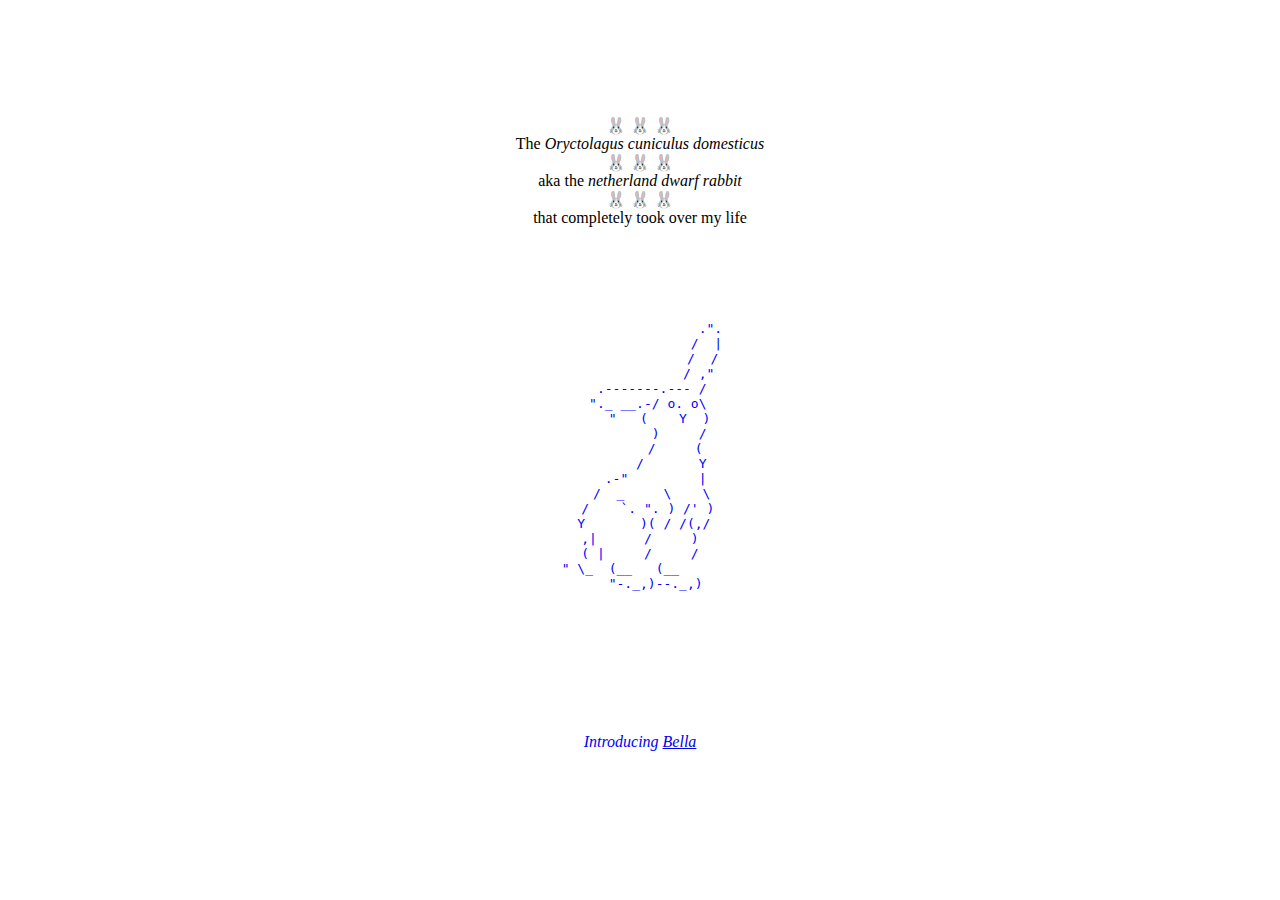
<file: index.html>
<!DOCTYPE html>

<html>

<head>
    <title> Oryctolagus cuniculus domesticus </title>
</head>

<body>
    <!--<code>-->
    <br>
    <br>
    <br>
    <br>
    <br>
    <br>

    <center>
        <p1> 🐰 🐰 🐰 <br>
            The <em> Oryctolagus cuniculus domesticus</em> <br>
            🐰 🐰 🐰 <br>
            aka the <em> netherland dwarf rabbit </em>
            <br> 🐰 🐰 🐰 <br>
            that completely took over my life
        </p1>
        <br>
        <br>
        <br>
    </center>

    <pre>
    <center>
        <font color="#0000FF"/> 
                  .".
                 /  |
                /  /
               / ,"
   .-------.--- /
  "._ __.-/ o. o\
     "   (    Y  )
          )     /
         /     (
        /       Y
    .-"         |
   /  _     \    \
  /    `. ". ) /' )
 Y       )( / /(,/
,|      /     )
( |     /     /
" \_  (__   (__     
    "-._,)--._,)

 
    </center>
    </pre>
    <br>
    <br>
    <br>
    <center>
        <p2 font color="000000"> <em> Introducing
                <a href="desc_1.html"> Bella </a>
            </em>
        </p2>
    </center>

    <!-- </code> -->
</body>

</html>
</file>
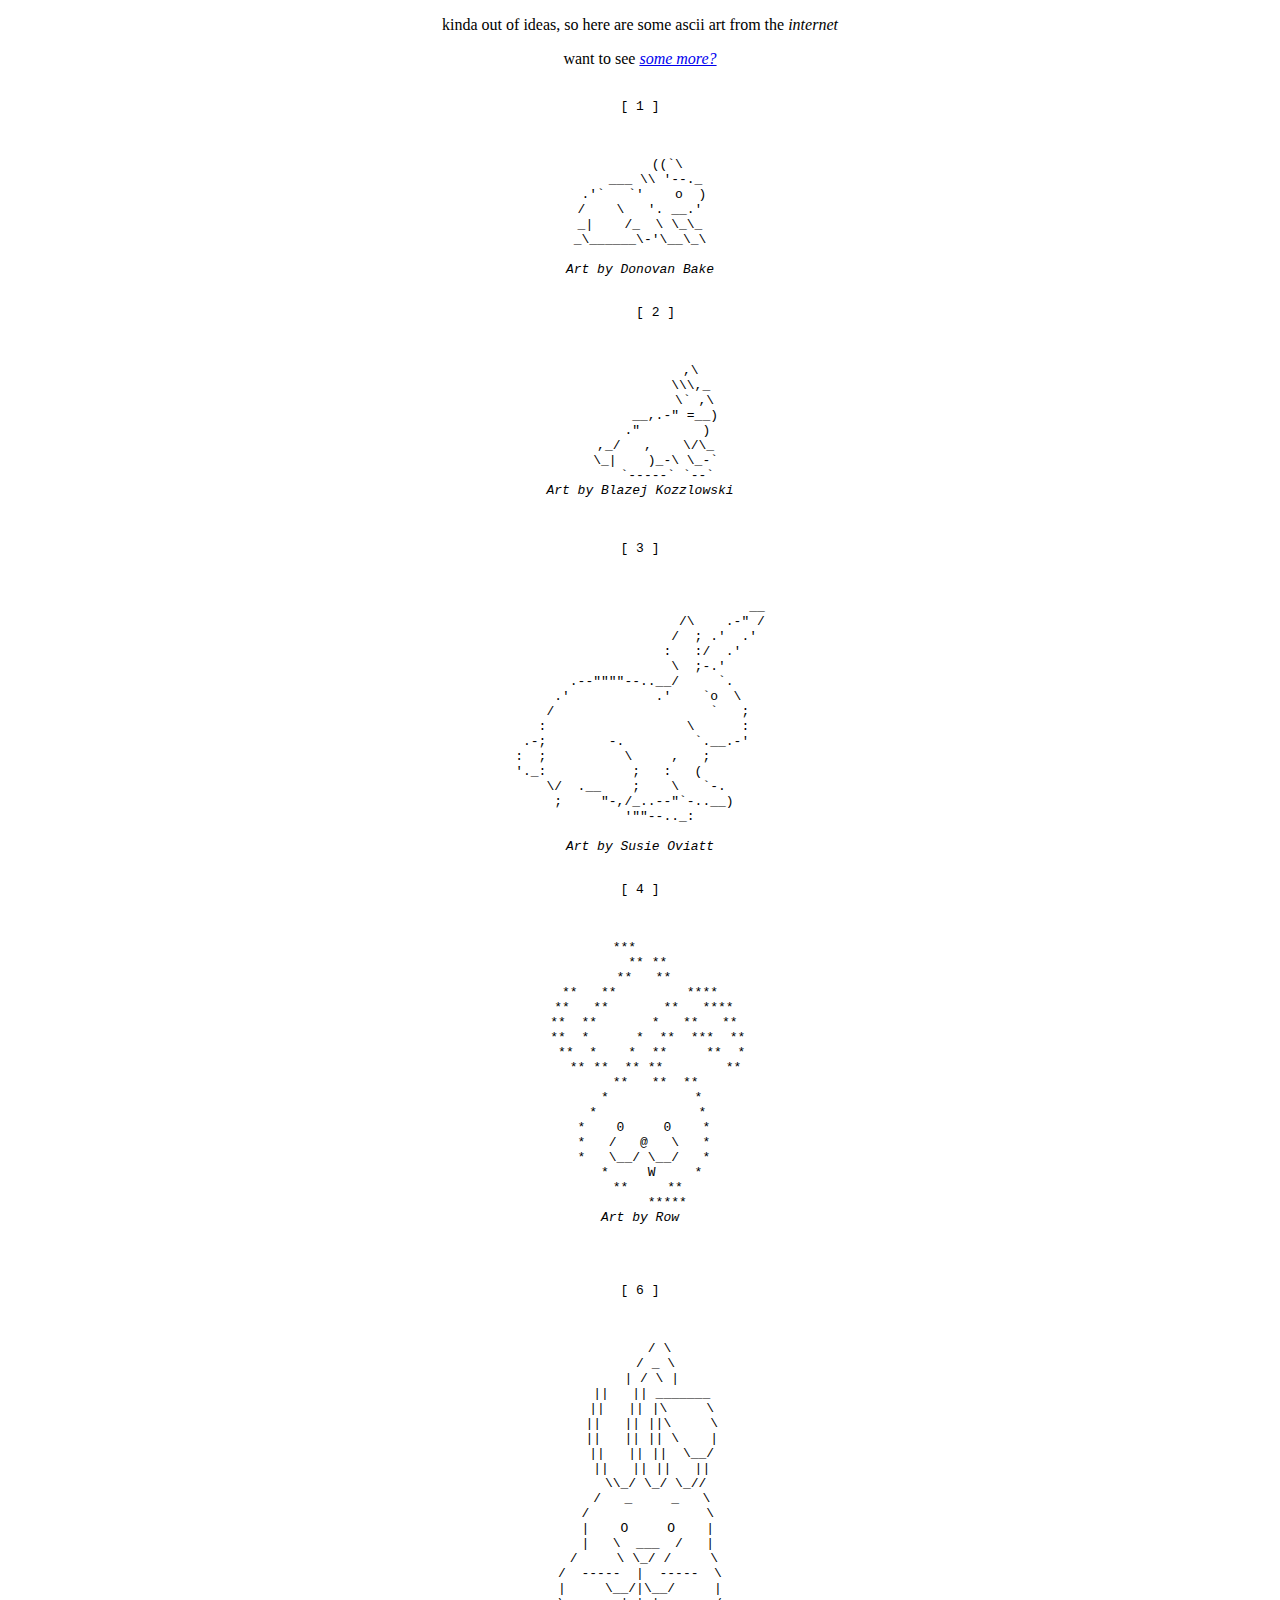
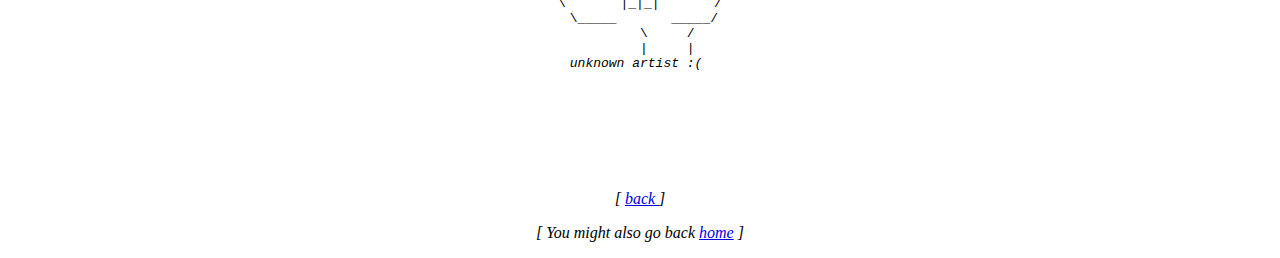
<file: ascii_1.html>
<!DOCTYPE html>

<html>

<head>
    <title> Oryctolagus cuniculus domesticus </title>
</head>

<body>
    <p align=center> kinda out of ideas, so here are some ascii art from the <em>internet</em></p> 
        <p align=center> want to see <a href="https://www.asciiart.eu/animals/rabbits">  <em> some more? </em> </a></p>
    <pre><center>
<p1> [ 1 ] </p1>
<p>

       ((`\
    ___ \\ '--._
 .'`   `'    o  )
/    \   '. __.'
_|    /_  \ \_\_
_\______\-'\__\_\

<em>Art by Donovan Bake</em>
</p>
    <p1> [ 2 ] </p1>

<p>
             ,\
             \\\,_
              \` ,\
         __,.-" =__)
       ."        )
    ,_/   ,    \/\_
    \_|    )_-\ \_-`
       `-----` `--`
<em>Art by Blazej Kozzlowski</em>
</p>

<p1> [ 3 ] </p1>

<p>
                              __
                     /\    .-" /
                    /  ; .'  .' 
                   :   :/  .'   
                    \  ;-.'     
       .--""""--..__/     `.    
     .'           .'    `o  \   
    /                    `   ;  
   :                  \      :  
 .-;        -.         `.__.-'  
:  ;          \     ,   ;       
'._:           ;   :   (        
    \/  .__    ;    \   `-.     
     ;     "-,/_..--"`-..__)    
     '""--.._:

<em>Art by Susie Oviatt</em>
</p>
<p1> [ 4 ] </p1>

<p>
   ***       
  ** **
 **   **
 **   **         **** 
 **   **       **   ****
 **  **       *   **   **
  **  *      *  **  ***  **
   **  *    *  **     **  *
    ** **  ** **        **
    **   **  **
   *           *
  *             *
 *    0     0    *
 *   /   @   \   *
 *   \__/ \__/   *
   *     W     *
     **     **   
       *****
<em>Art by Row</em>
</p>


<p1> [ 6 ] </p1>

<p>
     / \
    / _ \
   | / \ |
   ||   || _______
   ||   || |\     \
   ||   || ||\     \
   ||   || || \    |
   ||   || ||  \__/
   ||   || ||   ||
    \\_/ \_/ \_//
   /   _     _   \
  /               \
  |    O     O    |
  |   \  ___  /   |
 /     \ \_/ /     \
/  -----  |  -----  \
|     \__/|\__/     |
\       |_|_|       /
 \_____       _____/
       \     /
       |     |
<em>unknown artist :( </em>
</p>


    </center>
    </pre>
    
    <p align=center><em>[ <a href="gallery.html"> back </a> ]</em></p>
    <p align=center><em> [ You might also go back <a href="index.html"> home</a> ]</em></p>        

</body>

<html/>
</file>
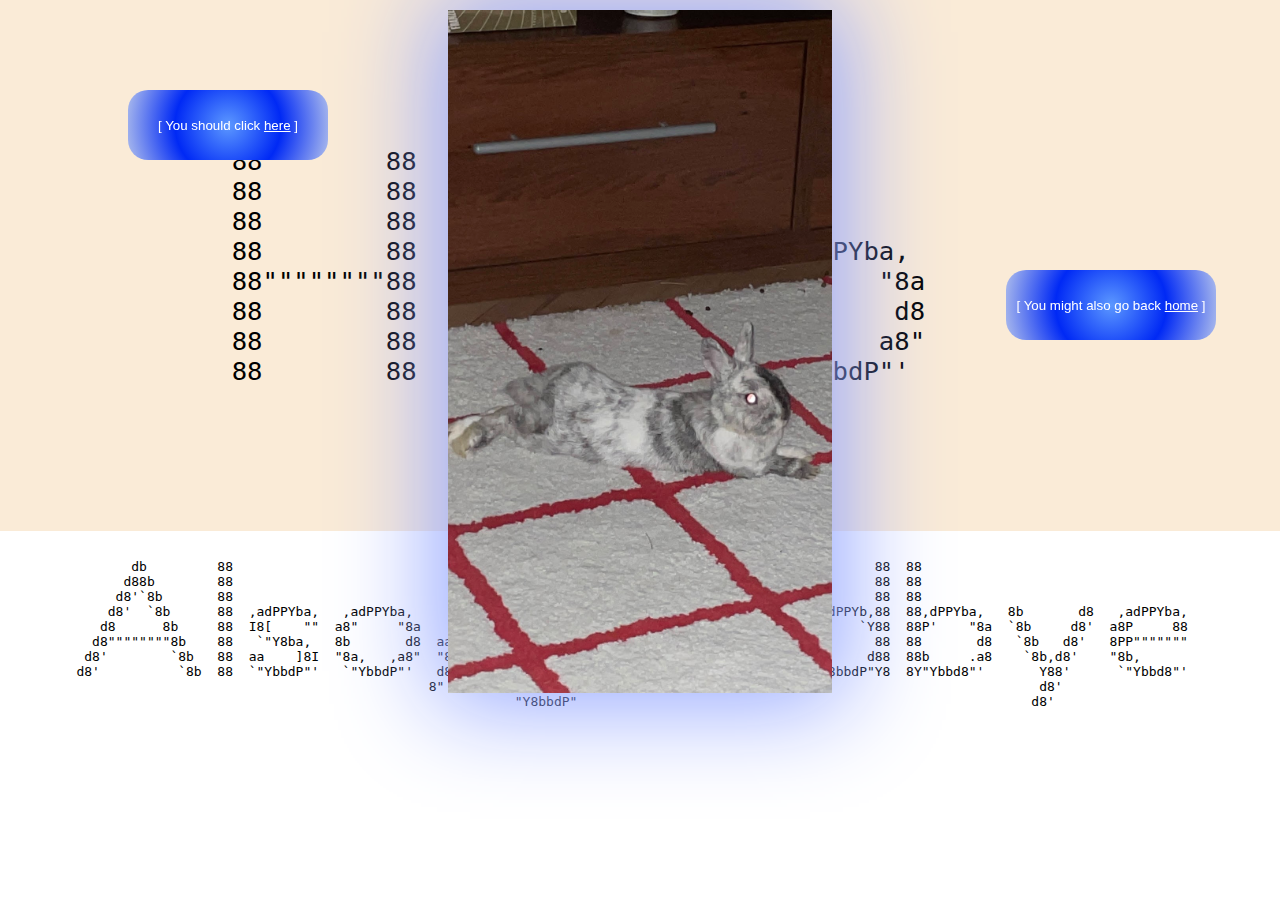
<file: desc_1.html>
<!DOCTYPE html>

<html>

<head>
    <title> Oryctolagus cuniculus domesticus </title>
    <link rel="stylesheet" href="main2.css">
</head>

<body>
    
        <img class=img src="bella_1.jpeg" >
        <div class=words>
            <p>
            
                                                     
                                               
88        88              88  88               
88        88              88  88               
88        88              88  88               
88        88   ,adPPYba,  88  88   ,adPPYba,   
88""""""""88  a8P     88  88  88  a8"     "8a  
88        88  8PP"""""""  88  88  8b       d8  
88        88  "8b,        88  88  "8a     a8"  
88        88   `"Ybbd8"'  88  88   `"YbbdP"'   

         
            
            </p>
        </div>
    
<!--        <p><em>Also, goodbye.</em></p>-->
        <div class=text1>
        <p>                                                                                                                               
       db         88                                                                                  88  88                                    
      d88b        88                                                                                  88  88                                    
     d8'`8b       88                                                                                  88  88                                    
    d8'  `8b      88  ,adPPYba,   ,adPPYba,            ,adPPYb,d8   ,adPPYba,    ,adPPYba,    ,adPPYb,88  88,dPPYba,   8b       d8   ,adPPYba,  
   d8      8b     88  I8[    ""  a8"     "8a          a8"    `Y88  a8"     "8a  a8"     "8a  a8"    `Y88  88P'    "8a  `8b     d8'  a8P     88  
  d8""""""""8b    88   `"Y8ba,   8b       d8  aaa     8b       88  8b       d8  8b       d8  8b       88  88       d8   `8b   d8'   8PP"""""""  
 d8'        `8b   88  aa    ]8I  "8a,   ,a8"  "88     "8a,   ,d88  "8a     a8"  "8a     a8"  "8a     d88  88b     .a8    `8b,d8'    "8b,       
d8'          `8b  88  `"YbbdP"'   `"YbbdP"'   d8'      `"YbbdP"Y8   `"YbbdP"'    `"YbbdP"'    `"8bbdP"Y8  8Y"Ybbd8"'       Y88'      `"Ybbd8"'  
                                             8"        aa,    ,88                                                          d8'                  
                                                        "Y8bbdP"                                                          d8'                   
        </p>
        </div>
       
        <button id=one >
        [ You should click <a href="gallery2.html">here</a> ]
        </button>
        
        <button id=two >
        [ You might also go back <a href="index_myedit.html">home</a> ]
        </button> 
        
   

    

</body>

<html />
</file>
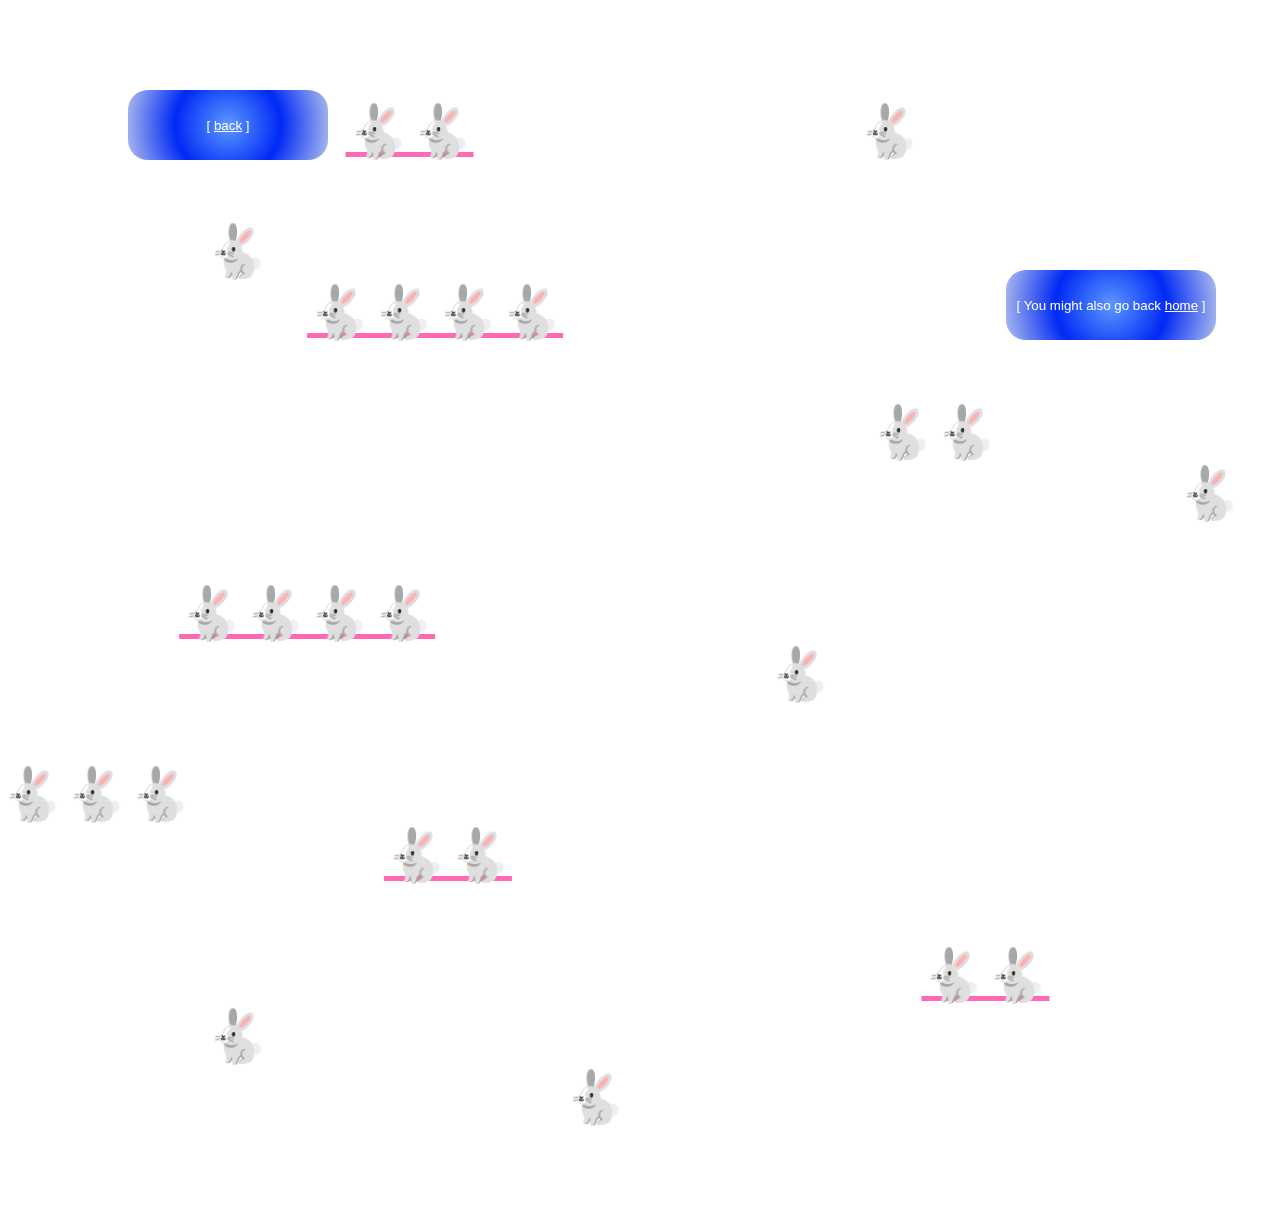
<file: gallery2.html>
<!DOCTYPE html>

<html>

<head>
    <title> Oryctolagus cuniculus domesticus </title>
    <link rel="stylesheet" href="main2.css">
</head>

<body>

    
    <h2 > 
                           <a class=rabbits href="table.html">🐇🐇</a>                              🐇
                                                                                                          
                🐇
                        <a class=rabbits href="video_1.html">🐇🐇🐇🐇</a>
        
                                                                    🐇🐇                                             
                                                                                            🐇
                                                          
              <a class=rabbits href="poo_1.html">🐇🐇🐇🐇</a>                
                                                            🐇
                                                                                                    🐇🐇🐇
                              <a class=rabbits href="lazypedia_1.html">🐇🐇</a>
                
                                                                        <a class=rabbits href="images_1.html">🐇🐇</a>                                                
                🐇                                                   
                                            🐇
    </h2>
    
    
    <button id=one align=center>[ <a href="desc_1.html">back</a> ]</button>
    <button id=two align=center>[ You might also go back <a href="index.html">home</a> ]</button>        

</body>

</html>
</file>
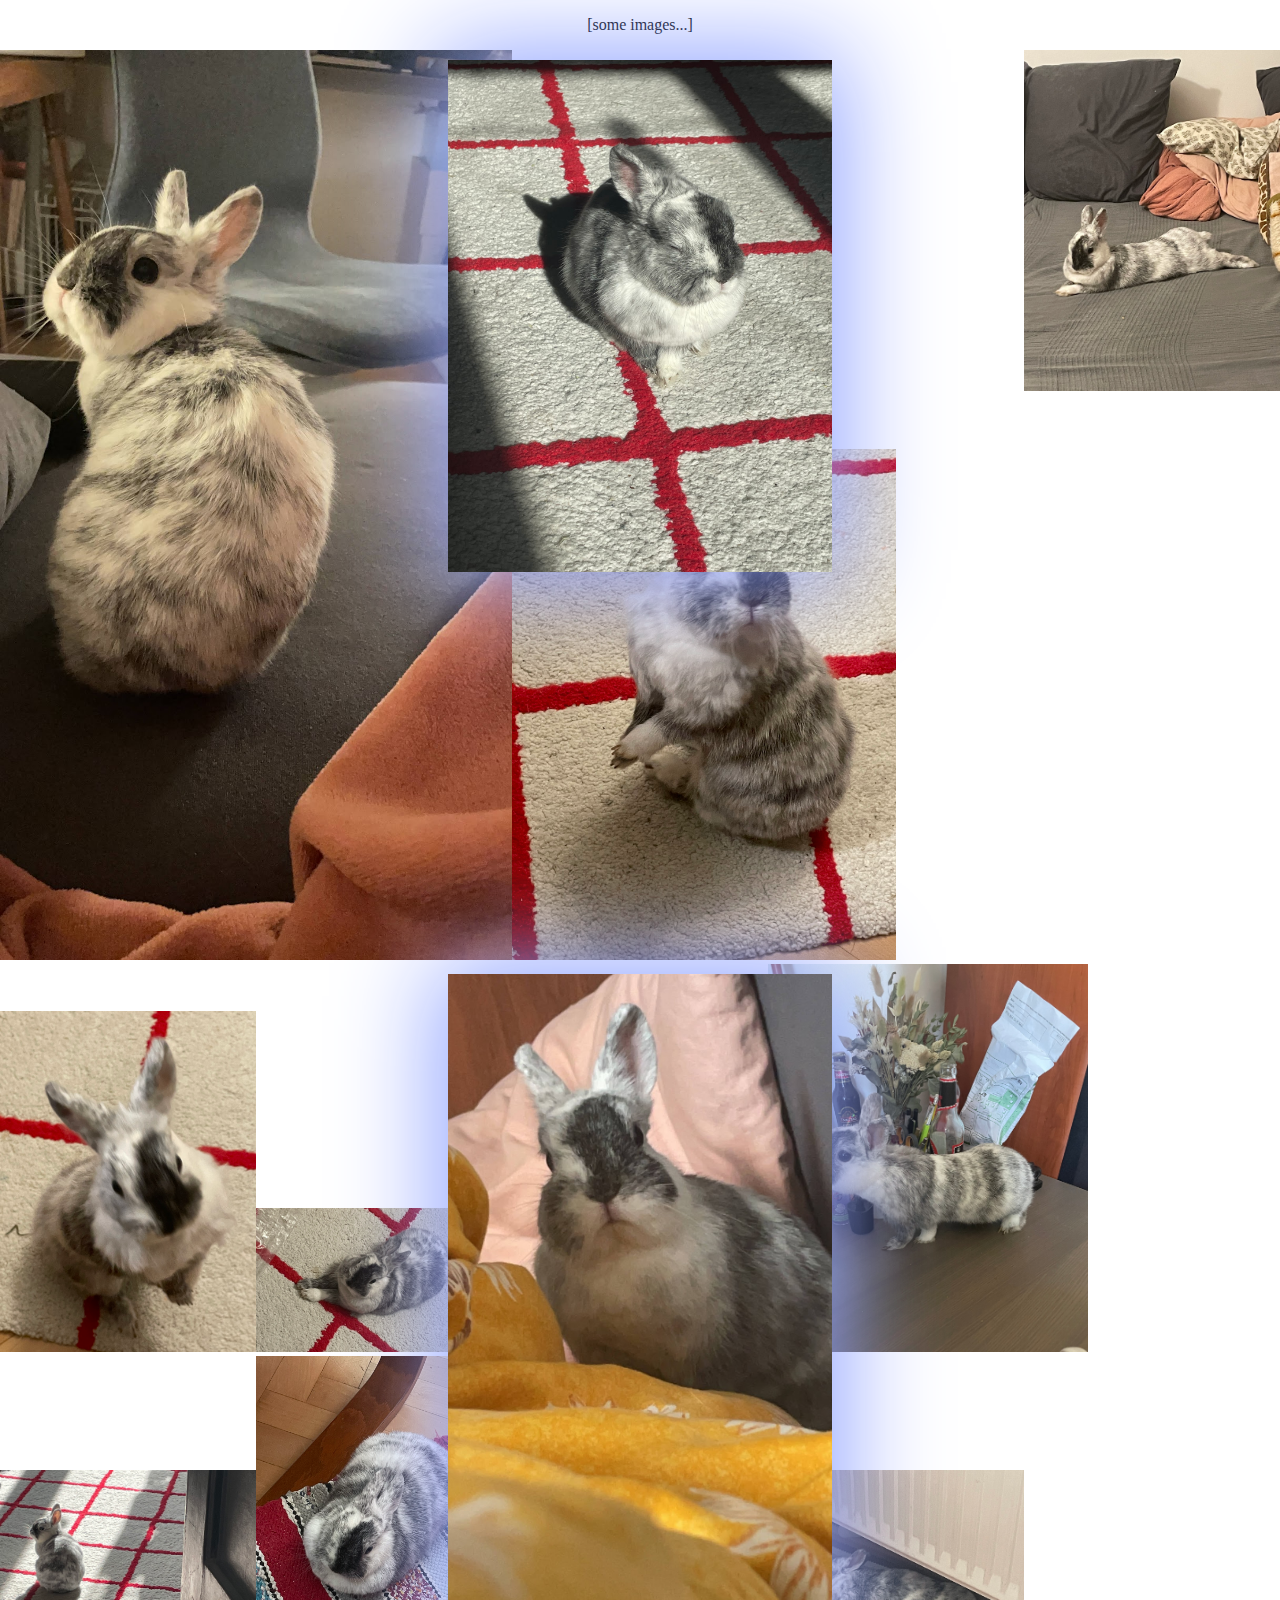
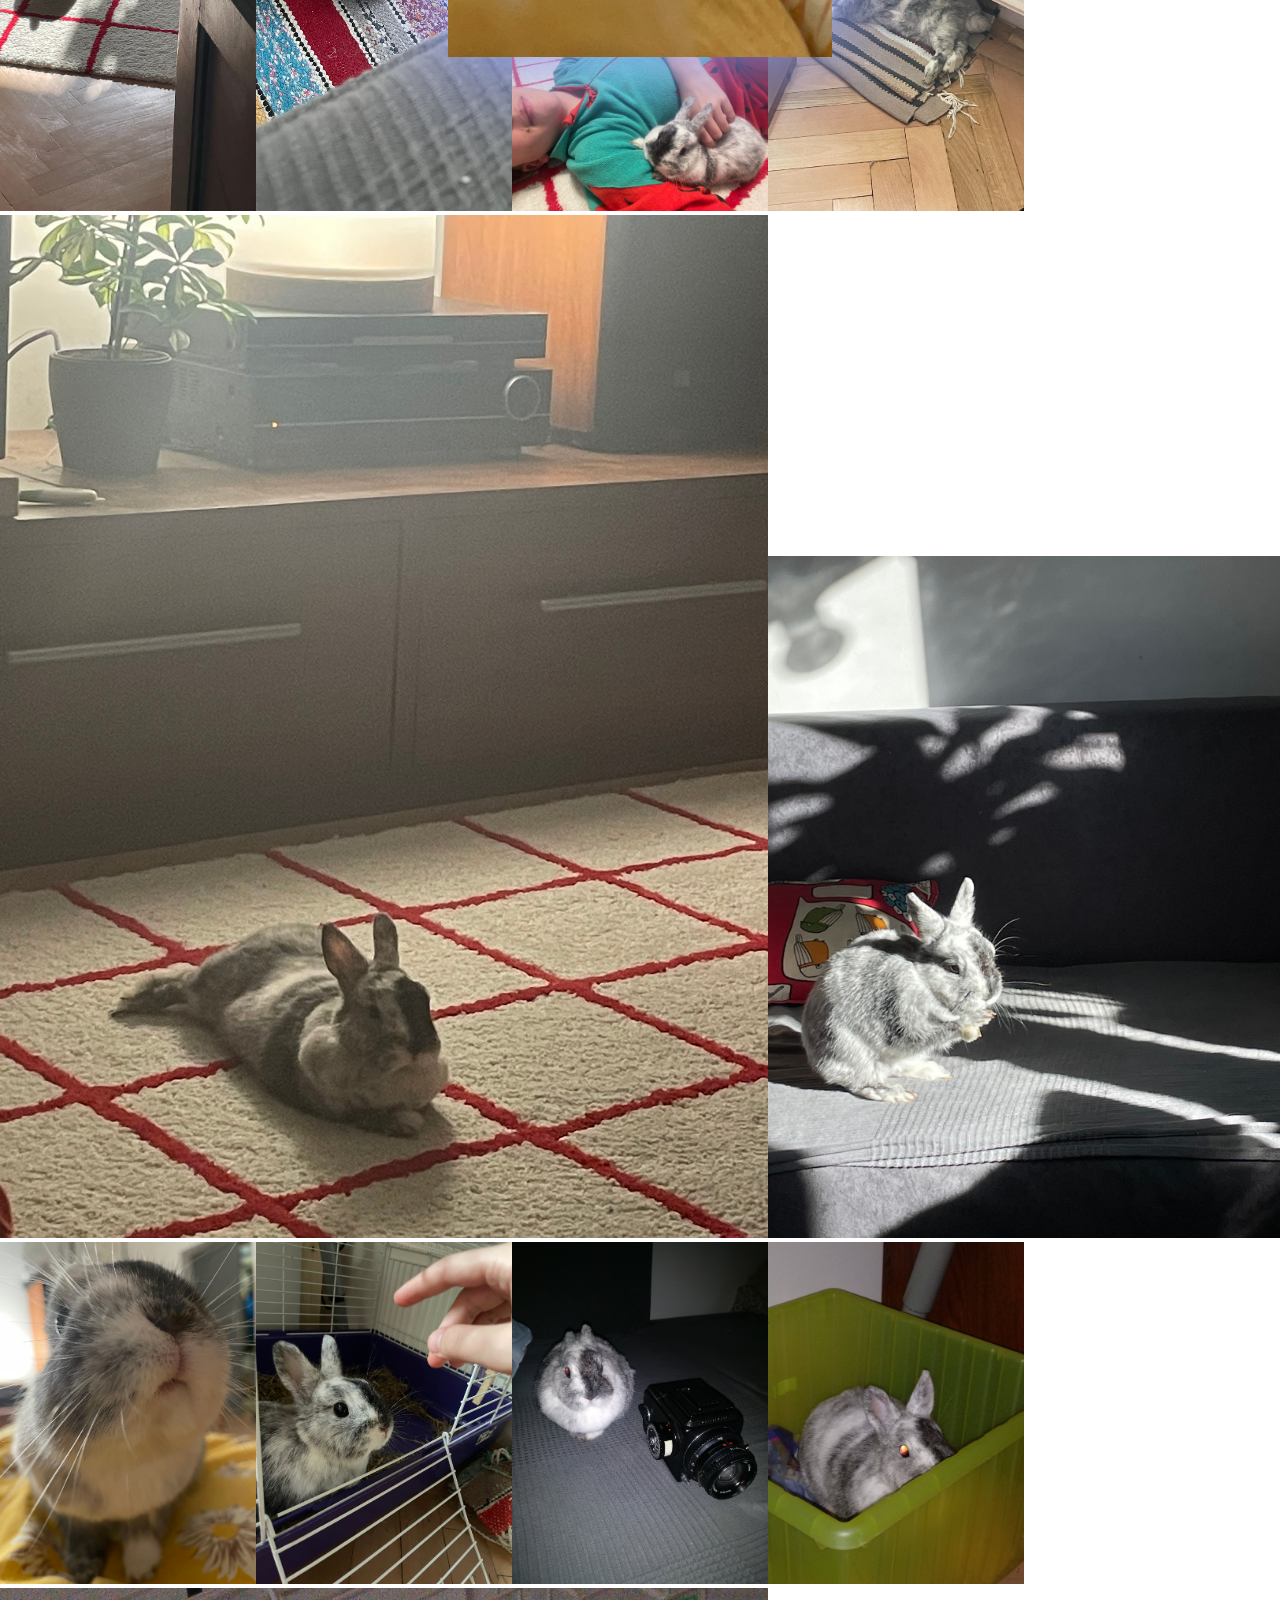
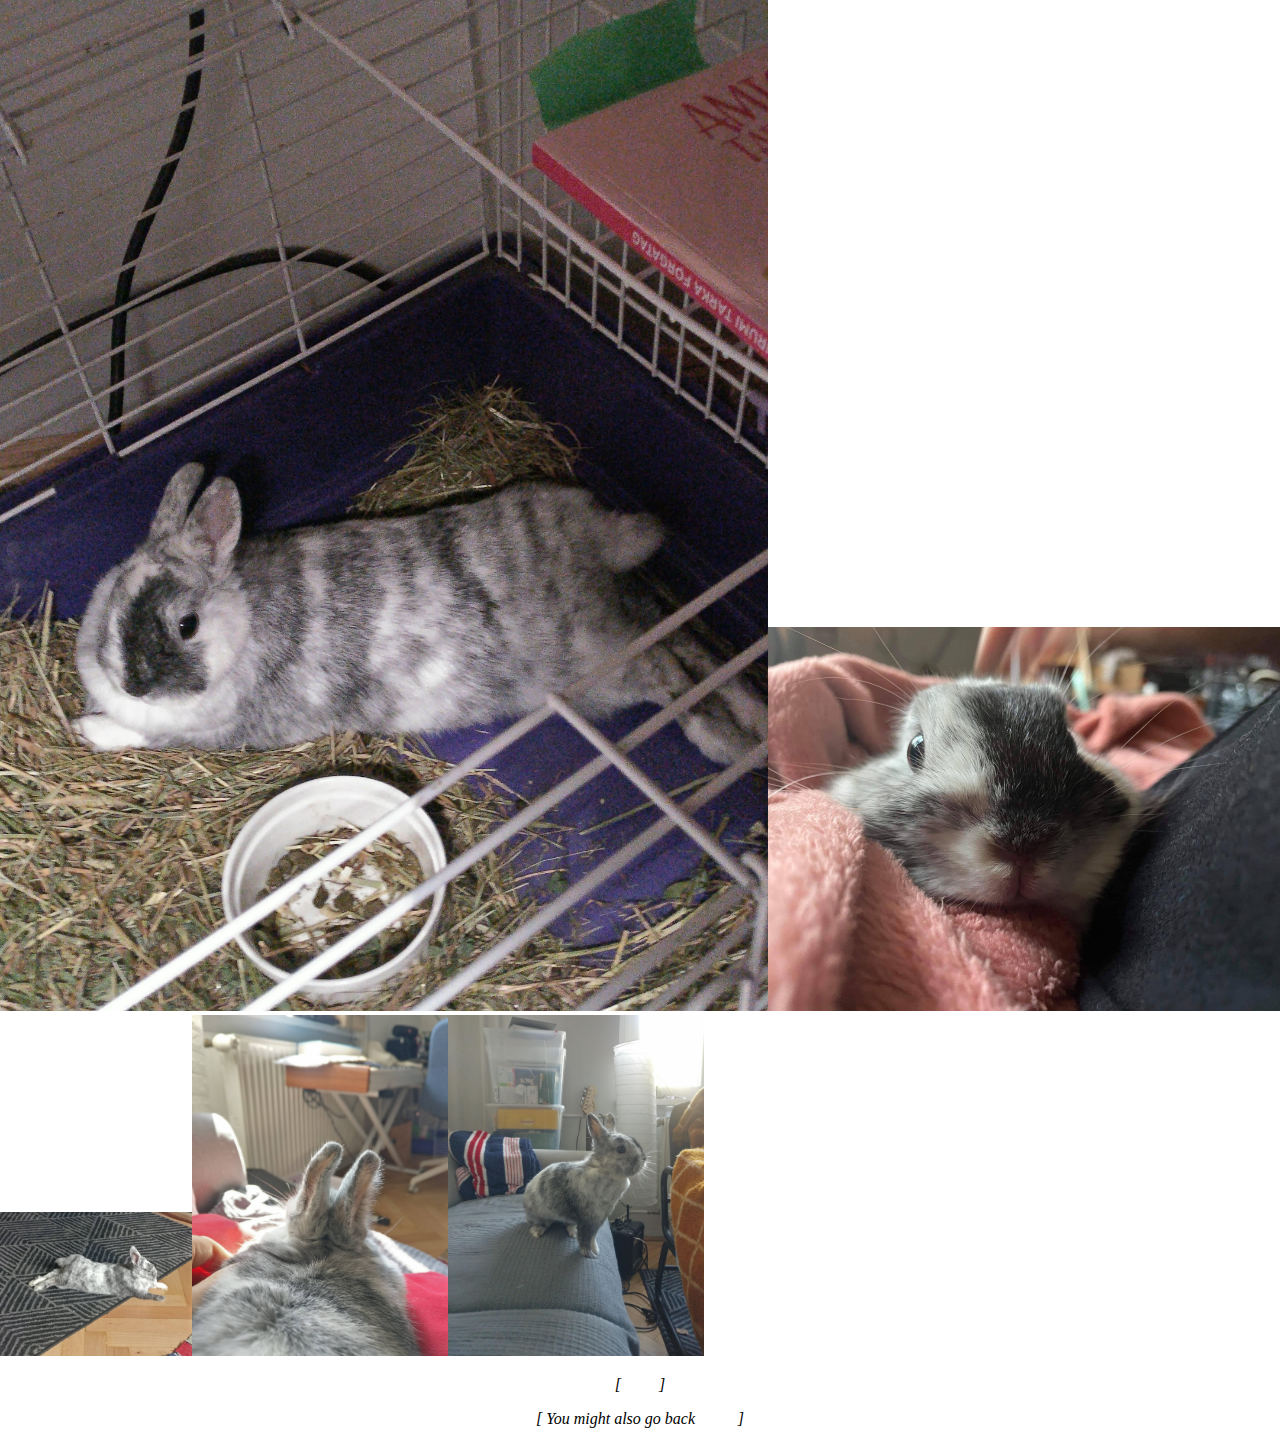
<file: images_1.html>
<!DOCTYPE html>

<html>

<head>
    <title> Oryctolagus cuniculus domesticus </title>
    <link rel="stylesheet" href="main2.css">
</head>

<body>
    <p align=center>[some images...]<p/>
        
        <img class=img2 src="bella_2.jpeg" width="20%"><img src="bella_3.jpeg" width="40%"><img src="bella_4.jpeg" width="30%">  
    
        
        <img src="bella_5.jpeg" width="20%" align=right>
    <img class=img src="bella_6.jpeg" width="20%"><img src="bella_7.jpeg" width="20%"><img src="bella_8.jpeg" width="20%"><img src="bella_9.jpeg" width="20%"><img src="bella_10.jpeg" width="25%"><img src="bella_11.jpeg" width="20%"><img src="bella_12.jpeg" width="20%"><img src="bella_13.jpeg" width="20%"><img src="bella_14.jpeg" width="20%"><img src="bella_15.jpeg" width="60%"><img src="bella_16.jpeg" width="40%"><img src="bella_17.jpeg" width="20%"><img src="bella_18.jpeg" width="20%"><img src="bella_19.jpeg" width="20%"><img src="bella_20.jpeg" width="20%"><img src="bella_21.jpeg" width="60%"><img src="bella_22.jpeg" width="40%"><img src="bella_23.jpeg" width="15%"><img src="bella_24.jpeg" width="20%"><img src="bella_25.jpeg" width="20%">
    
     
    <p align=center><em>[ <a href="gallery.html">back</a> ]</em></p>
    <p align=center><em> [ You might also go back <a href="index.html"> home</a> ]</em></p>

</body>

</html>
</file>
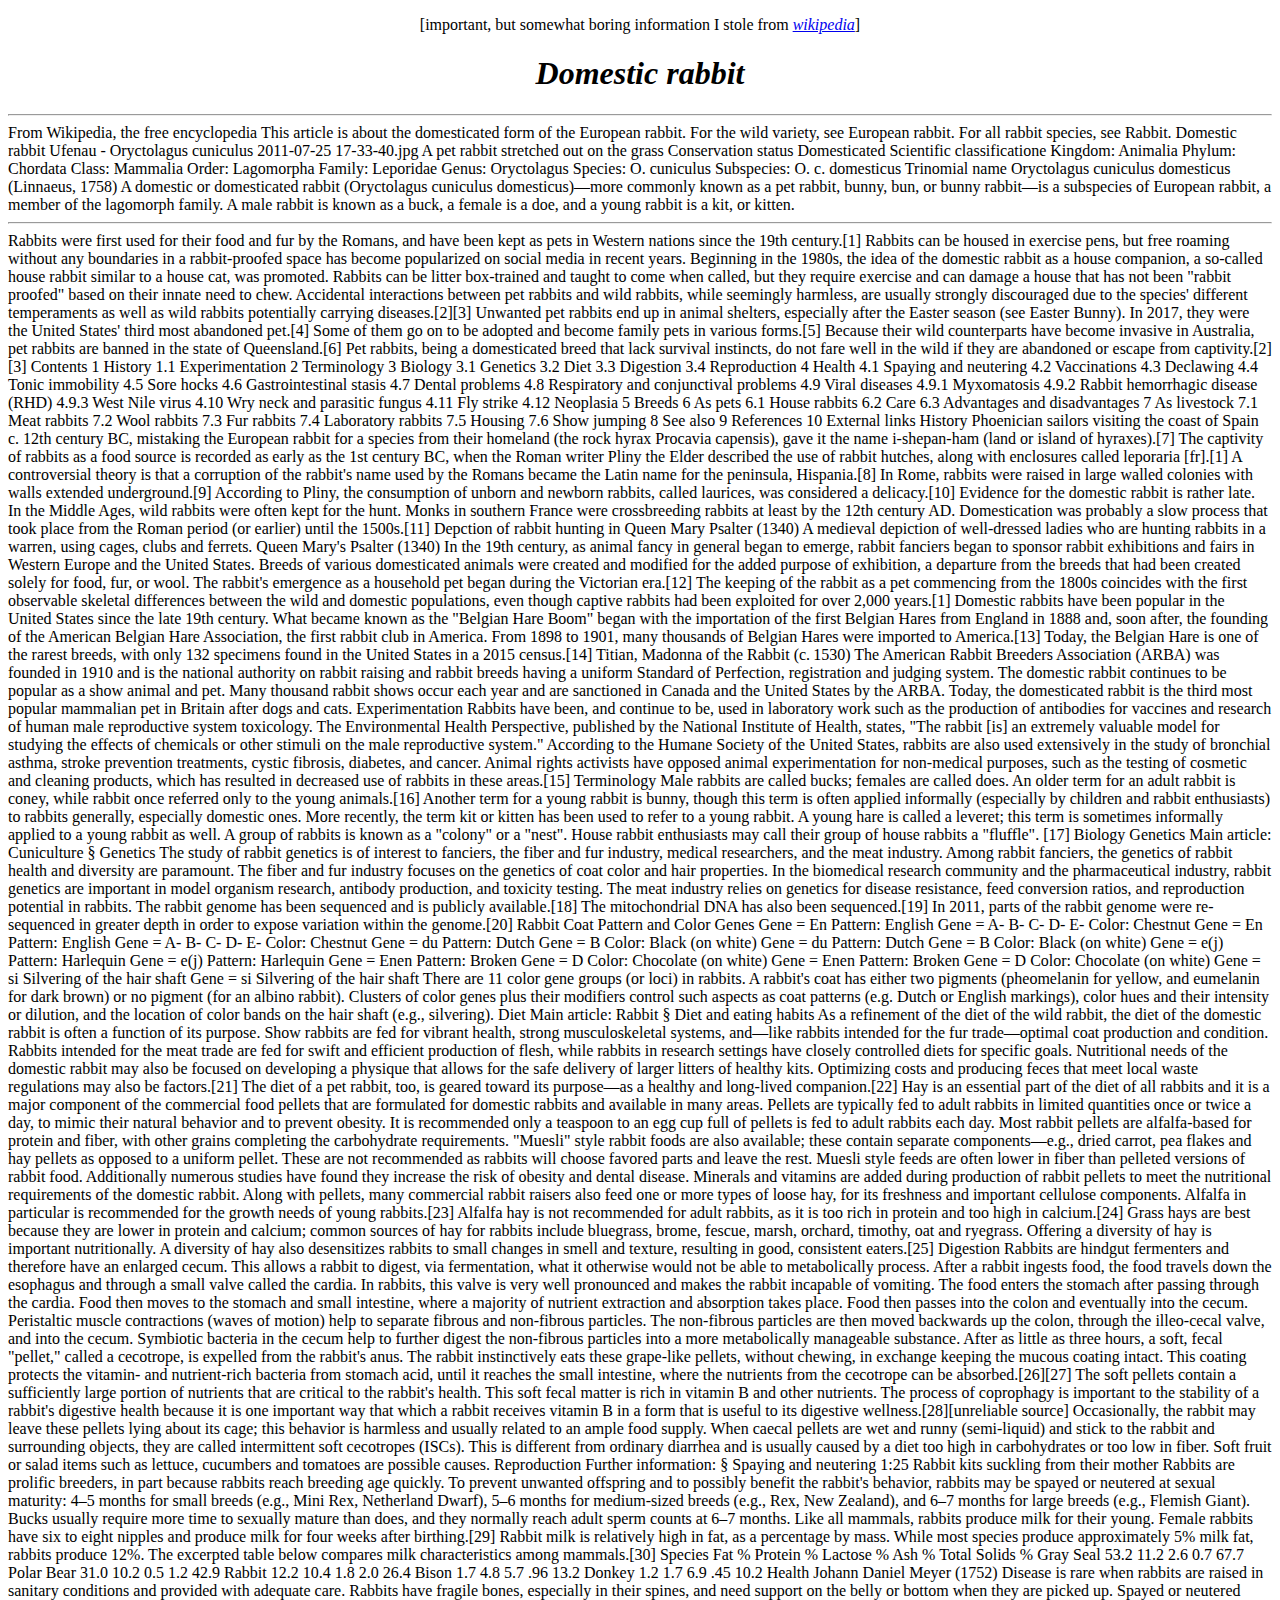
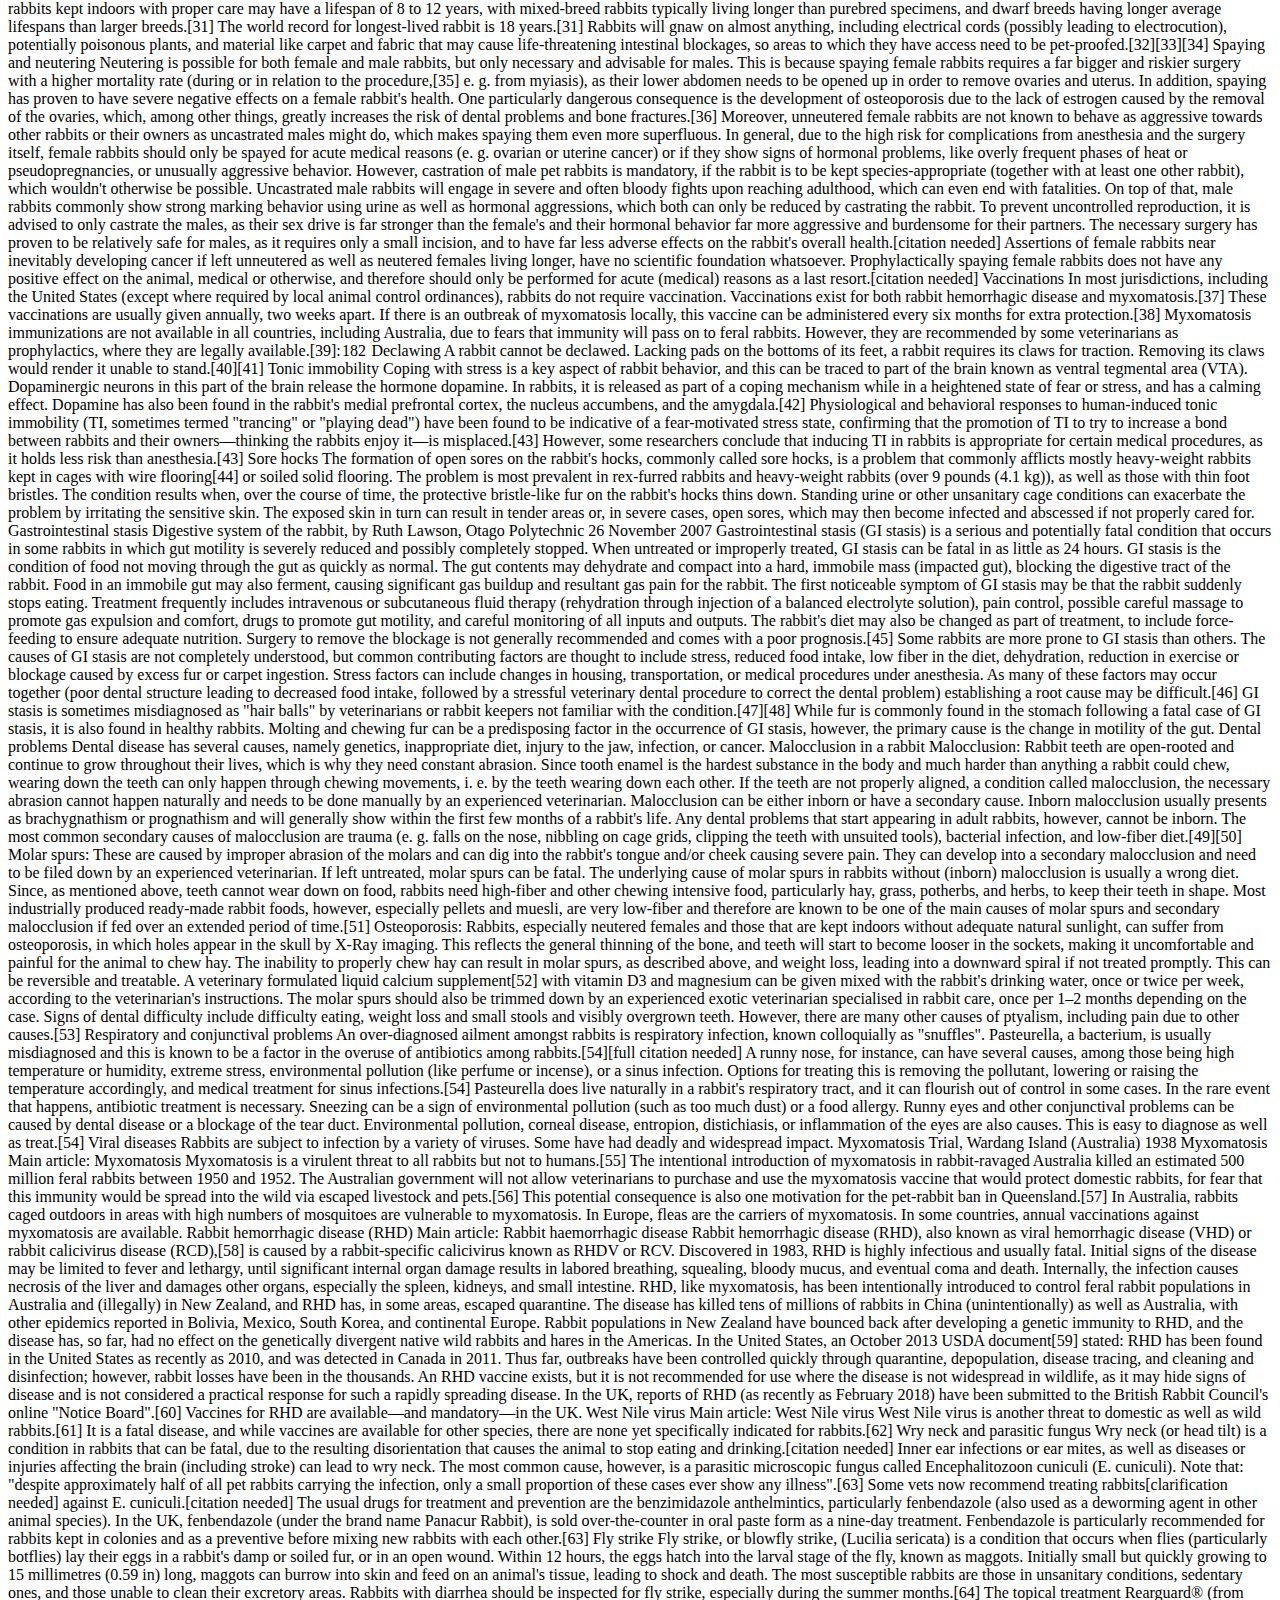
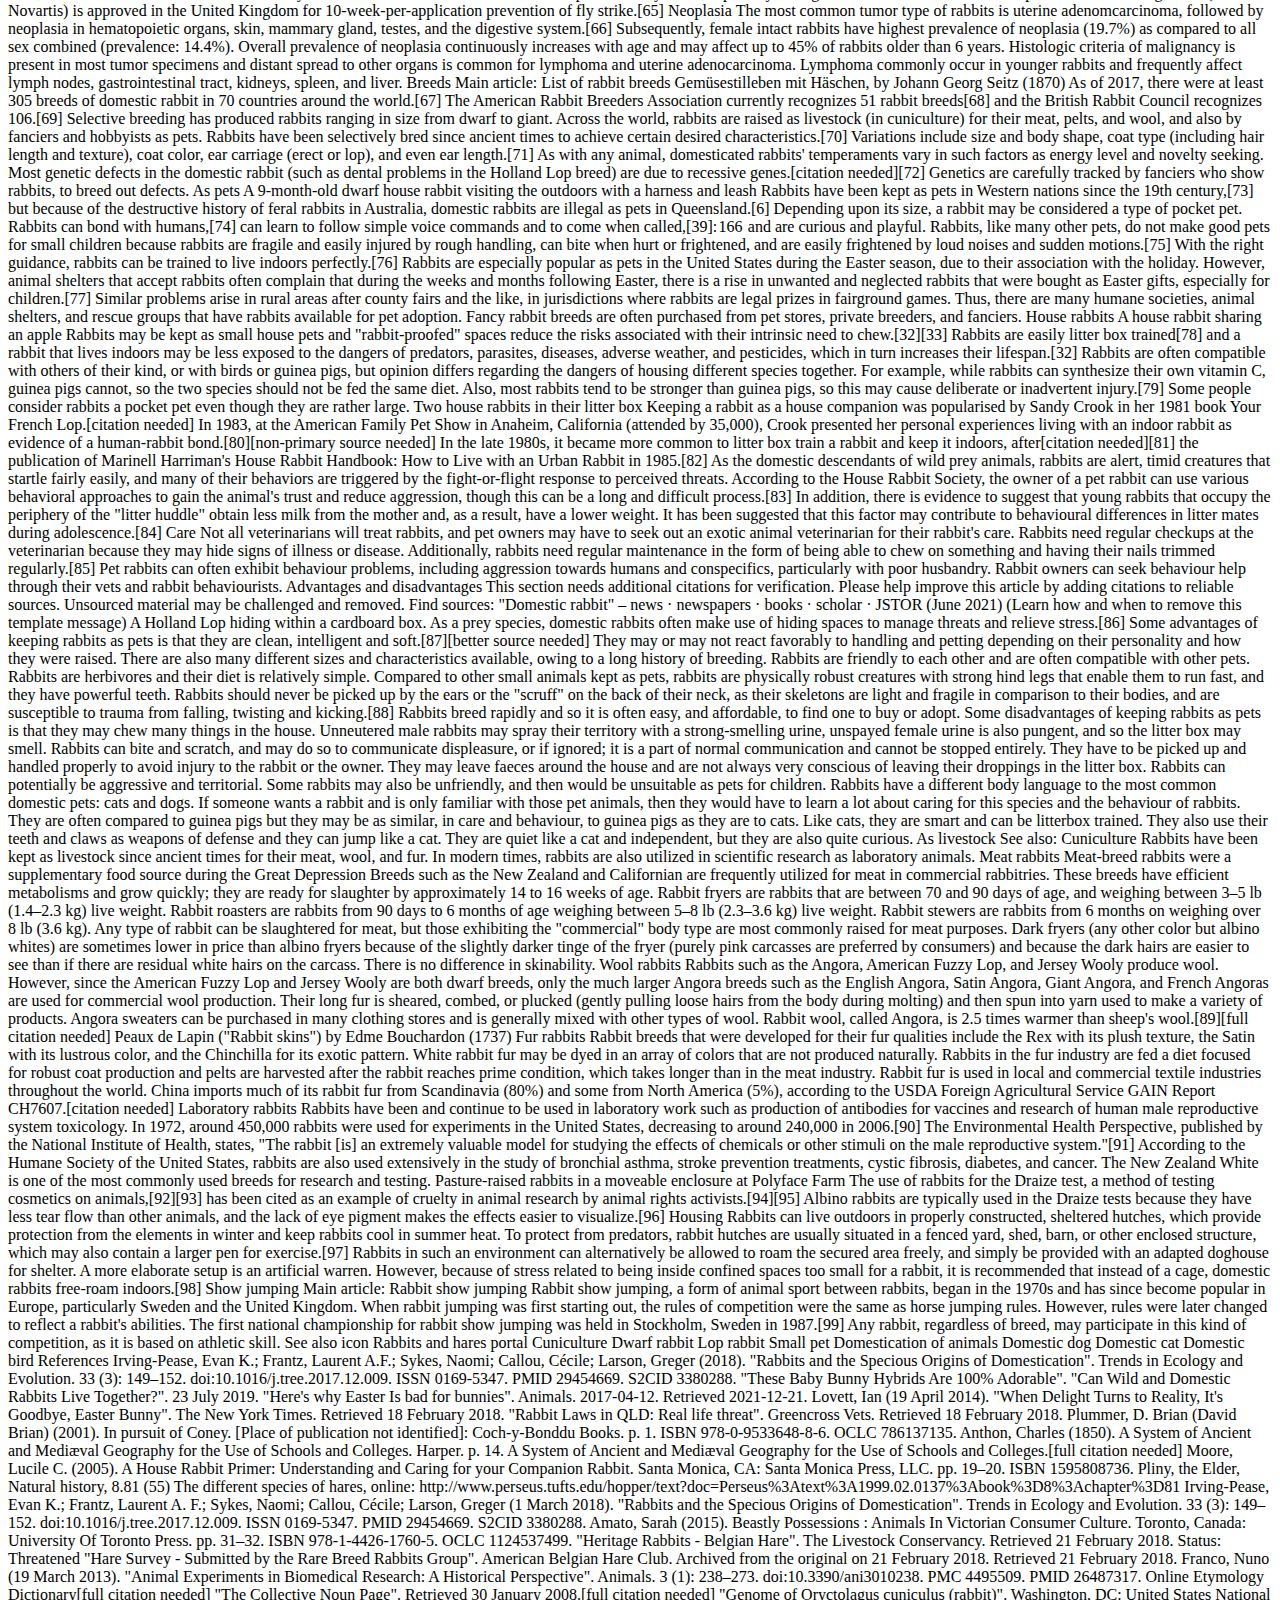
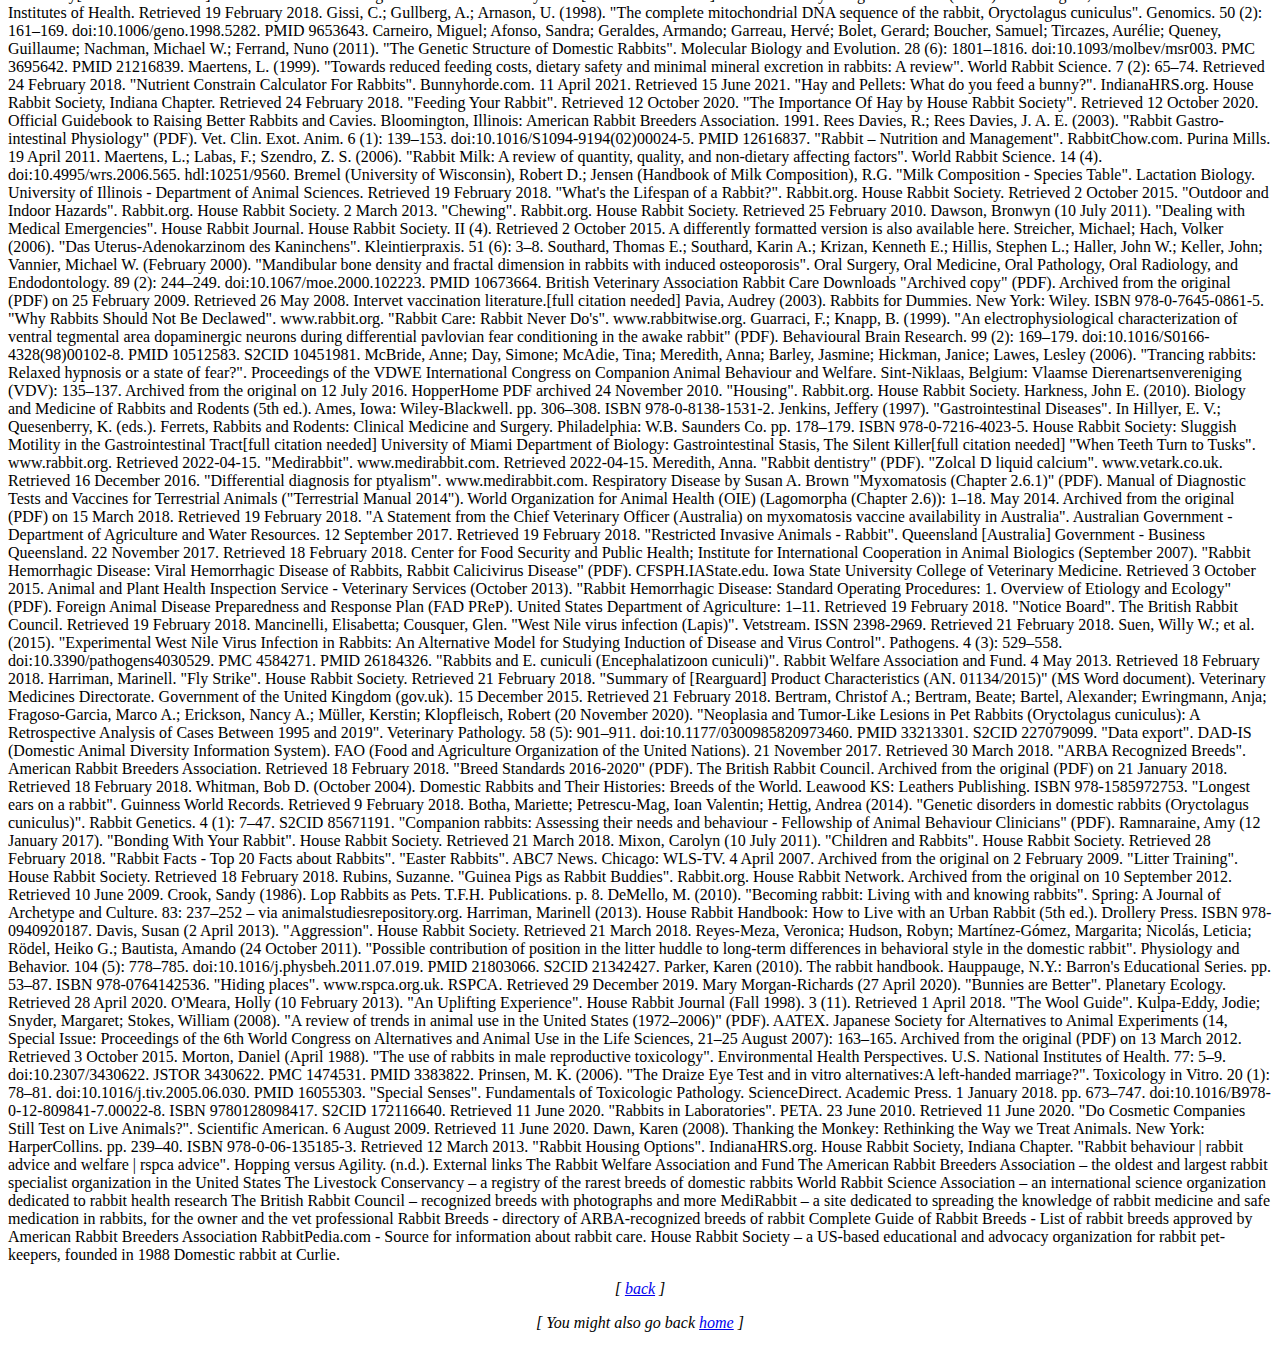
<file: lazypedia_1.html>
<!DOCTYPE html>

<html>

<head>
    <title> Oryctolagus cuniculus domesticus </title>
</head>

<body>

    <p align=center> [important, but somewhat boring information I stole from <em> <a href="https://en.wikipedia.org/wiki/Domestic_rabbit">wikipedia</a></em>]<p/>      

    <h1> <center><em>Domestic rabbit</em></center></h1>

    <p>    
        <hr>    
        From Wikipedia, the free encyclopedia
        This article is about the domesticated form of the European rabbit. For the wild variety, see European rabbit. For all rabbit species, see Rabbit.
        Domestic rabbit
        Ufenau - Oryctolagus cuniculus 2011-07-25 17-33-40.jpg
        A pet rabbit stretched out on the grass
        Conservation status
        Domesticated
        Scientific classificatione
        Kingdom:	Animalia
        Phylum:	Chordata
        Class:	Mammalia
        Order:	Lagomorpha
        Family:	Leporidae
        Genus:	Oryctolagus
        Species:	O. cuniculus
        Subspecies:	O. c. domesticus
        Trinomial name
        Oryctolagus cuniculus domesticus
        (Linnaeus, 1758)
        A domestic or domesticated rabbit (Oryctolagus cuniculus domesticus)—more commonly known as a pet rabbit, bunny, bun, or bunny rabbit—is a subspecies of European rabbit, a member of the lagomorph family. A male rabbit is known as a buck, a female is a doe, and a young rabbit is a kit, or kitten.
        <hr>
        Rabbits were first used for their food and fur by the Romans, and have been kept as pets in Western nations since the 19th century.[1] Rabbits can be housed in exercise pens, but free roaming without any boundaries in a rabbit-proofed space has become popularized on social media in recent years. Beginning in the 1980s, the idea of the domestic rabbit as a house companion, a so-called house rabbit similar to a house cat, was promoted. Rabbits can be litter box-trained and taught to come when called, but they require exercise and can damage a house that has not been "rabbit proofed" based on their innate need to chew. Accidental interactions between pet rabbits and wild rabbits, while seemingly harmless, are usually strongly discouraged due to the species' different temperaments as well as wild rabbits potentially carrying diseases.[2][3]

        Unwanted pet rabbits end up in animal shelters, especially after the Easter season (see Easter Bunny). In 2017, they were the United States' third most abandoned pet.[4] Some of them go on to be adopted and become family pets in various forms.[5] Because their wild counterparts have become invasive in Australia, pet rabbits are banned in the state of Queensland.[6] Pet rabbits, being a domesticated breed that lack survival instincts, do not fare well in the wild if they are abandoned or escape from captivity.[2][3]


        Contents
        1	History
        1.1	Experimentation
        2	Terminology
        3	Biology
        3.1	Genetics
        3.2	Diet
        3.3	Digestion
        3.4	Reproduction
        4	Health
        4.1	Spaying and neutering
        4.2	Vaccinations
        4.3	Declawing
        4.4	Tonic immobility
        4.5	Sore hocks
        4.6	Gastrointestinal stasis
        4.7	Dental problems
        4.8	Respiratory and conjunctival problems
        4.9	Viral diseases
        4.9.1	Myxomatosis
        4.9.2	Rabbit hemorrhagic disease (RHD)
        4.9.3	West Nile virus
        4.10	Wry neck and parasitic fungus
        4.11	Fly strike
        4.12	Neoplasia
        5	Breeds
        6	As pets
        6.1	House rabbits
        6.2	Care
        6.3	Advantages and disadvantages
        7	As livestock
        7.1	Meat rabbits
        7.2	Wool rabbits
        7.3	Fur rabbits
        7.4	Laboratory rabbits
        7.5	Housing
        7.6	Show jumping
        8	See also
        9	References
        10	External links
        History
        Phoenician sailors visiting the coast of Spain c. 12th century BC, mistaking the European rabbit for a species from their homeland (the rock hyrax Procavia capensis), gave it the name i-shepan-ham (land or island of hyraxes).[7]

        The captivity of rabbits as a food source is recorded as early as the 1st century BC, when the Roman writer Pliny the Elder described the use of rabbit hutches, along with enclosures called leporaria [fr].[1] A controversial theory is that a corruption of the rabbit's name used by the Romans became the Latin name for the peninsula, Hispania.[8] In Rome, rabbits were raised in large walled colonies with walls extended underground.[9] According to Pliny, the consumption of unborn and newborn rabbits, called laurices, was considered a delicacy.[10]

        Evidence for the domestic rabbit is rather late. In the Middle Ages, wild rabbits were often kept for the hunt. Monks in southern France were crossbreeding rabbits at least by the 12th century AD. Domestication was probably a slow process that took place from the Roman period (or earlier) until the 1500s.[11]

        Depction of rabbit hunting in Queen Mary Psalter (1340)
        A medieval depiction of well-dressed ladies who are hunting rabbits in a warren, using cages, clubs and ferrets. Queen Mary's Psalter (1340)
        In the 19th century, as animal fancy in general began to emerge, rabbit fanciers began to sponsor rabbit exhibitions and fairs in Western Europe and the United States. Breeds of various domesticated animals were created and modified for the added purpose of exhibition, a departure from the breeds that had been created solely for food, fur, or wool. The rabbit's emergence as a household pet began during the Victorian era.[12]

        The keeping of the rabbit as a pet commencing from the 1800s coincides with the first observable skeletal differences between the wild and domestic populations, even though captive rabbits had been exploited for over 2,000 years.[1] Domestic rabbits have been popular in the United States since the late 19th century. What became known as the "Belgian Hare Boom" began with the importation of the first Belgian Hares from England in 1888 and, soon after, the founding of the American Belgian Hare Association, the first rabbit club in America. From 1898 to 1901, many thousands of Belgian Hares were imported to America.[13] Today, the Belgian Hare is one of the rarest breeds, with only 132 specimens found in the United States in a 2015 census.[14]


        Titian, Madonna of the Rabbit (c. 1530)
        The American Rabbit Breeders Association (ARBA) was founded in 1910 and is the national authority on rabbit raising and rabbit breeds having a uniform Standard of Perfection, registration and judging system. The domestic rabbit continues to be popular as a show animal and pet. Many thousand rabbit shows occur each year and are sanctioned in Canada and the United States by the ARBA. Today, the domesticated rabbit is the third most popular mammalian pet in Britain after dogs and cats.

        Experimentation
        Rabbits have been, and continue to be, used in laboratory work such as the production of antibodies for vaccines and research of human male reproductive system toxicology. The Environmental Health Perspective, published by the National Institute of Health, states, "The rabbit [is] an extremely valuable model for studying the effects of chemicals or other stimuli on the male reproductive system." According to the Humane Society of the United States, rabbits are also used extensively in the study of bronchial asthma, stroke prevention treatments, cystic fibrosis, diabetes, and cancer. Animal rights activists have opposed animal experimentation for non-medical purposes, such as the testing of cosmetic and cleaning products, which has resulted in decreased use of rabbits in these areas.[15]

        Terminology
        Male rabbits are called bucks; females are called does. An older term for an adult rabbit is coney, while rabbit once referred only to the young animals.[16] Another term for a young rabbit is bunny, though this term is often applied informally (especially by children and rabbit enthusiasts) to rabbits generally, especially domestic ones. More recently, the term kit or kitten has been used to refer to a young rabbit. A young hare is called a leveret; this term is sometimes informally applied to a young rabbit as well. A group of rabbits is known as a "colony" or a "nest". House rabbit enthusiasts may call their group of house rabbits a "fluffle". [17]

        Biology
        Genetics

        Main article: Cuniculture § Genetics
        The study of rabbit genetics is of interest to fanciers, the fiber and fur industry, medical researchers, and the meat industry. Among rabbit fanciers, the genetics of rabbit health and diversity are paramount. The fiber and fur industry focuses on the genetics of coat color and hair properties. In the biomedical research community and the pharmaceutical industry, rabbit genetics are important in model organism research, antibody production, and toxicity testing. The meat industry relies on genetics for disease resistance, feed conversion ratios, and reproduction potential in rabbits.

        The rabbit genome has been sequenced and is publicly available.[18] The mitochondrial DNA has also been sequenced.[19] In 2011, parts of the rabbit genome were re-sequenced in greater depth in order to expose variation within the genome.[20]

        Rabbit Coat Pattern and Color Genes
        Gene = En Pattern: English Gene = A- B- C- D- E- Color: Chestnut
        Gene = En
        Pattern: English
        Gene = A- B- C- D- E-
        Color: Chestnut

        Gene = du Pattern: Dutch Gene = B Color: Black (on white)
        Gene = du
        Pattern: Dutch
        Gene = B
        Color: Black (on white)

        Gene = e(j) Pattern: Harlequin
        Gene = e(j)
        Pattern: Harlequin

        Gene = Enen Pattern: Broken Gene = D Color: Chocolate (on white)
        Gene = Enen
        Pattern: Broken
        Gene = D
        Color: Chocolate (on white)

        Gene = si Silvering of the hair shaft
        Gene = si
        Silvering of the hair shaft
        There are 11 color gene groups (or loci) in rabbits. A rabbit's coat has either two pigments (pheomelanin for yellow, and eumelanin for dark brown) or no pigment (for an albino rabbit). Clusters of color genes plus their modifiers control such aspects as coat patterns (e.g. Dutch or English markings), color hues and their intensity or dilution, and the location of color bands on the hair shaft (e.g., silvering).

        Diet
        Main article: Rabbit § Diet and eating habits
        As a refinement of the diet of the wild rabbit, the diet of the domestic rabbit is often a function of its purpose. Show rabbits are fed for vibrant health, strong musculoskeletal systems, and—like rabbits intended for the fur trade—optimal coat production and condition. Rabbits intended for the meat trade are fed for swift and efficient production of flesh, while rabbits in research settings have closely controlled diets for specific goals. Nutritional needs of the domestic rabbit may also be focused on developing a physique that allows for the safe delivery of larger litters of healthy kits. Optimizing costs and producing feces that meet local waste regulations may also be factors.[21] The diet of a pet rabbit, too, is geared toward its purpose—as a healthy and long-lived companion.[22]

        Hay is an essential part of the diet of all rabbits and it is a major component of the commercial food pellets that are formulated for domestic rabbits and available in many areas. Pellets are typically fed to adult rabbits in limited quantities once or twice a day, to mimic their natural behavior and to prevent obesity. It is recommended only a teaspoon to an egg cup full of pellets is fed to adult rabbits each day. Most rabbit pellets are alfalfa-based for protein and fiber, with other grains completing the carbohydrate requirements. "Muesli" style rabbit foods are also available; these contain separate components—e.g., dried carrot, pea flakes and hay pellets as opposed to a uniform pellet. These are not recommended as rabbits will choose favored parts and leave the rest. Muesli style feeds are often lower in fiber than pelleted versions of rabbit food. Additionally numerous studies have found they increase the risk of obesity and dental disease. Minerals and vitamins are added during production of rabbit pellets to meet the nutritional requirements of the domestic rabbit. Along with pellets, many commercial rabbit raisers also feed one or more types of loose hay, for its freshness and important cellulose components. Alfalfa in particular is recommended for the growth needs of young rabbits.[23] Alfalfa hay is not recommended for adult rabbits, as it is too rich in protein and too high in calcium.[24] Grass hays are best because they are lower in protein and calcium; common sources of hay for rabbits include bluegrass, brome, fescue, marsh, orchard, timothy, oat and ryegrass. Offering a diversity of hay is important nutritionally. A diversity of hay also desensitizes rabbits to small changes in smell and texture, resulting in good, consistent eaters.[25]

        Digestion
        Rabbits are hindgut fermenters and therefore have an enlarged cecum. This allows a rabbit to digest, via fermentation, what it otherwise would not be able to metabolically process.

        After a rabbit ingests food, the food travels down the esophagus and through a small valve called the cardia. In rabbits, this valve is very well pronounced and makes the rabbit incapable of vomiting. The food enters the stomach after passing through the cardia. Food then moves to the stomach and small intestine, where a majority of nutrient extraction and absorption takes place. Food then passes into the colon and eventually into the cecum. Peristaltic muscle contractions (waves of motion) help to separate fibrous and non-fibrous particles. The non-fibrous particles are then moved backwards up the colon, through the illeo-cecal valve, and into the cecum. Symbiotic bacteria in the cecum help to further digest the non-fibrous particles into a more metabolically manageable substance. After as little as three hours, a soft, fecal "pellet," called a cecotrope, is expelled from the rabbit's anus. The rabbit instinctively eats these grape-like pellets, without chewing, in exchange keeping the mucous coating intact. This coating protects the vitamin- and nutrient-rich bacteria from stomach acid, until it reaches the small intestine, where the nutrients from the cecotrope can be absorbed.[26][27]

        The soft pellets contain a sufficiently large portion of nutrients that are critical to the rabbit's health. This soft fecal matter is rich in vitamin B and other nutrients. The process of coprophagy is important to the stability of a rabbit's digestive health because it is one important way that which a rabbit receives vitamin B in a form that is useful to its digestive wellness.[28][unreliable source] Occasionally, the rabbit may leave these pellets lying about its cage; this behavior is harmless and usually related to an ample food supply.

        When caecal pellets are wet and runny (semi-liquid) and stick to the rabbit and surrounding objects, they are called intermittent soft cecotropes (ISCs). This is different from ordinary diarrhea and is usually caused by a diet too high in carbohydrates or too low in fiber. Soft fruit or salad items such as lettuce, cucumbers and tomatoes are possible causes.

        Reproduction
        Further information: § Spaying and neutering
        1:25
        Rabbit kits suckling from their mother
        Rabbits are prolific breeders, in part because rabbits reach breeding age quickly. To prevent unwanted offspring and to possibly benefit the rabbit's behavior, rabbits may be spayed or neutered at sexual maturity: 4–5 months for small breeds (e.g., Mini Rex, Netherland Dwarf), 5–6 months for medium-sized breeds (e.g., Rex, New Zealand), and 6–7 months for large breeds (e.g., Flemish Giant). Bucks usually require more time to sexually mature than does, and they normally reach adult sperm counts at 6–7 months.

        Like all mammals, rabbits produce milk for their young. Female rabbits have six to eight nipples and produce milk for four weeks after birthing.[29] Rabbit milk is relatively high in fat, as a percentage by mass. While most species produce approximately 5% milk fat, rabbits produce 12%. The excerpted table below compares milk characteristics among mammals.[30]

        Species	Fat
        %	Protein
        %	Lactose
        %	Ash
        %	Total
        Solids
        %
        Gray Seal	 53.2	     11.2	      2.6	   0.7	   67.7
        Polar Bear	 31.0	     10.2	      0.5	   1.2	   42.9
        Rabbit	 12.2	     10.4	      1.8	   2.0	   26.4
        Bison	   1.7	       4.8	      5.7	   .96	   13.2
        Donkey	   1.2	       1.7	      6.9	   .45	   10.2
        Health


        Johann Daniel Meyer (1752)
        Disease is rare when rabbits are raised in sanitary conditions and provided with adequate care. Rabbits have fragile bones, especially in their spines, and need support on the belly or bottom when they are picked up.

        Spayed or neutered rabbits kept indoors with proper care may have a lifespan of 8 to 12 years, with mixed-breed rabbits typically living longer than purebred specimens, and dwarf breeds having longer average lifespans than larger breeds.[31] The world record for longest-lived rabbit is 18 years.[31]

        Rabbits will gnaw on almost anything, including electrical cords (possibly leading to electrocution), potentially poisonous plants, and material like carpet and fabric that may cause life-threatening intestinal blockages, so areas to which they have access need to be pet-proofed.[32][33][34]

        Spaying and neutering
        Neutering is possible for both female and male rabbits, but only necessary and advisable for males. This is because spaying female rabbits requires a far bigger and riskier surgery with a higher mortality rate (during or in relation to the procedure,[35] e. g. from myiasis), as their lower abdomen needs to be opened up in order to remove ovaries and uterus. In addition, spaying has proven to have severe negative effects on a female rabbit's health. One particularly dangerous consequence is the development of osteoporosis due to the lack of estrogen caused by the removal of the ovaries, which, among other things, greatly increases the risk of dental problems and bone fractures.[36] Moreover, unneutered female rabbits are not known to behave as aggressive towards other rabbits or their owners as uncastrated males might do, which makes spaying them even more superfluous. In general, due to the high risk for complications from anesthesia and the surgery itself, female rabbits should only be spayed for acute medical reasons (e. g. ovarian or uterine cancer) or if they show signs of hormonal problems, like overly frequent phases of heat or pseudopregnancies, or unusually aggressive behavior.

        However, castration of male pet rabbits is mandatory, if the rabbit is to be kept species-appropriate (together with at least one other rabbit), which wouldn't otherwise be possible. Uncastrated male rabbits will engage in severe and often bloody fights upon reaching adulthood, which can even end with fatalities. On top of that, male rabbits commonly show strong marking behavior using urine as well as hormonal aggressions, which both can only be reduced by castrating the rabbit. To prevent uncontrolled reproduction, it is advised to only castrate the males, as their sex drive is far stronger than the female's and their hormonal behavior far more aggressive and burdensome for their partners. The necessary surgery has proven to be relatively safe for males, as it requires only a small incision, and to have far less adverse effects on the rabbit's overall health.[citation needed]

        Assertions of female rabbits near inevitably developing cancer if left unneutered as well as neutered females living longer, have no scientific foundation whatsoever. Prophylactically spaying female rabbits does not have any positive effect on the animal, medical or otherwise, and therefore should only be performed for acute (medical) reasons as a last resort.[citation needed]

        Vaccinations
        In most jurisdictions, including the United States (except where required by local animal control ordinances), rabbits do not require vaccination. Vaccinations exist for both rabbit hemorrhagic disease and myxomatosis.[37] These vaccinations are usually given annually, two weeks apart. If there is an outbreak of myxomatosis locally, this vaccine can be administered every six months for extra protection.[38] Myxomatosis immunizations are not available in all countries, including Australia, due to fears that immunity will pass on to feral rabbits. However, they are recommended by some veterinarians as prophylactics, where they are legally available.[39]: 182 

        Declawing
        A rabbit cannot be declawed. Lacking pads on the bottoms of its feet, a rabbit requires its claws for traction. Removing its claws would render it unable to stand.[40][41]

        Tonic immobility
        Coping with stress is a key aspect of rabbit behavior, and this can be traced to part of the brain known as ventral tegmental area (VTA). Dopaminergic neurons in this part of the brain release the hormone dopamine. In rabbits, it is released as part of a coping mechanism while in a heightened state of fear or stress, and has a calming effect. Dopamine has also been found in the rabbit's medial prefrontal cortex, the nucleus accumbens, and the amygdala.[42] Physiological and behavioral responses to human-induced tonic immobility (TI, sometimes termed "trancing" or "playing dead") have been found to be indicative of a fear-motivated stress state, confirming that the promotion of TI to try to increase a bond between rabbits and their owners—thinking the rabbits enjoy it—is misplaced.[43] However, some researchers conclude that inducing TI in rabbits is appropriate for certain medical procedures, as it holds less risk than anesthesia.[43]

        Sore hocks
        The formation of open sores on the rabbit's hocks, commonly called sore hocks, is a problem that commonly afflicts mostly heavy-weight rabbits kept in cages with wire flooring[44] or soiled solid flooring. The problem is most prevalent in rex-furred rabbits and heavy-weight rabbits (over 9 pounds (4.1 kg)), as well as those with thin foot bristles.

        The condition results when, over the course of time, the protective bristle-like fur on the rabbit's hocks thins down. Standing urine or other unsanitary cage conditions can exacerbate the problem by irritating the sensitive skin. The exposed skin in turn can result in tender areas or, in severe cases, open sores, which may then become infected and abscessed if not properly cared for.

        Gastrointestinal stasis

        Digestive system of the rabbit, by Ruth Lawson, Otago Polytechnic 26 November 2007
        Gastrointestinal stasis (GI stasis) is a serious and potentially fatal condition that occurs in some rabbits in which gut motility is severely reduced and possibly completely stopped. When untreated or improperly treated, GI stasis can be fatal in as little as 24 hours.

        GI stasis is the condition of food not moving through the gut as quickly as normal. The gut contents may dehydrate and compact into a hard, immobile mass (impacted gut), blocking the digestive tract of the rabbit. Food in an immobile gut may also ferment, causing significant gas buildup and resultant gas pain for the rabbit.

        The first noticeable symptom of GI stasis may be that the rabbit suddenly stops eating. Treatment frequently includes intravenous or subcutaneous fluid therapy (rehydration through injection of a balanced electrolyte solution), pain control, possible careful massage to promote gas expulsion and comfort, drugs to promote gut motility, and careful monitoring of all inputs and outputs. The rabbit's diet may also be changed as part of treatment, to include force-feeding to ensure adequate nutrition. Surgery to remove the blockage is not generally recommended and comes with a poor prognosis.[45]

        Some rabbits are more prone to GI stasis than others. The causes of GI stasis are not completely understood, but common contributing factors are thought to include stress, reduced food intake, low fiber in the diet, dehydration, reduction in exercise or blockage caused by excess fur or carpet ingestion. Stress factors can include changes in housing, transportation, or medical procedures under anesthesia. As many of these factors may occur together (poor dental structure leading to decreased food intake, followed by a stressful veterinary dental procedure to correct the dental problem) establishing a root cause may be difficult.[46]

        GI stasis is sometimes misdiagnosed as "hair balls" by veterinarians or rabbit keepers not familiar with the condition.[47][48] While fur is commonly found in the stomach following a fatal case of GI stasis, it is also found in healthy rabbits. Molting and chewing fur can be a predisposing factor in the occurrence of GI stasis, however, the primary cause is the change in motility of the gut.

        Dental problems
        Dental disease has several causes, namely genetics, inappropriate diet, injury to the jaw, infection, or cancer.


        Malocclusion in a rabbit
        Malocclusion: Rabbit teeth are open-rooted and continue to grow throughout their lives, which is why they need constant abrasion. Since tooth enamel is the hardest substance in the body and much harder than anything a rabbit could chew, wearing down the teeth can only happen through chewing movements, i. e. by the teeth wearing down each other. If the teeth are not properly aligned, a condition called malocclusion, the necessary abrasion cannot happen naturally and needs to be done manually by an experienced veterinarian. Malocclusion can be either inborn or have a secondary cause. Inborn malocclusion usually presents as brachygnathism or prognathism and will generally show within the first few months of a rabbit's life. Any dental problems that start appearing in adult rabbits, however, cannot be inborn. The most common secondary causes of malocclusion are trauma (e. g. falls on the nose, nibbling on cage grids, clipping the teeth with unsuited tools), bacterial infection, and low-fiber diet.[49][50]
        Molar spurs: These are caused by improper abrasion of the molars and can dig into the rabbit's tongue and/or cheek causing severe pain. They can develop into a secondary malocclusion and need to be filed down by an experienced veterinarian. If left untreated, molar spurs can be fatal. The underlying cause of molar spurs in rabbits without (inborn) malocclusion is usually a wrong diet. Since, as mentioned above, teeth cannot wear down on food, rabbits need high-fiber and other chewing intensive food, particularly hay, grass, potherbs, and herbs, to keep their teeth in shape. Most industrially produced ready-made rabbit foods, however, especially pellets and muesli, are very low-fiber and therefore are known to be one of the main causes of molar spurs and secondary malocclusion if fed over an extended period of time.[51]
        Osteoporosis: Rabbits, especially neutered females and those that are kept indoors without adequate natural sunlight, can suffer from osteoporosis, in which holes appear in the skull by X-Ray imaging. This reflects the general thinning of the bone, and teeth will start to become looser in the sockets, making it uncomfortable and painful for the animal to chew hay. The inability to properly chew hay can result in molar spurs, as described above, and weight loss, leading into a downward spiral if not treated promptly. This can be reversible and treatable. A veterinary formulated liquid calcium supplement[52] with vitamin D3 and magnesium can be given mixed with the rabbit's drinking water, once or twice per week, according to the veterinarian's instructions. The molar spurs should also be trimmed down by an experienced exotic veterinarian specialised in rabbit care, once per 1–2 months depending on the case.
        Signs of dental difficulty include difficulty eating, weight loss and small stools and visibly overgrown teeth. However, there are many other causes of ptyalism, including pain due to other causes.[53]

        Respiratory and conjunctival problems
        An over-diagnosed ailment amongst rabbits is respiratory infection, known colloquially as "snuffles". Pasteurella, a bacterium, is usually misdiagnosed and this is known to be a factor in the overuse of antibiotics among rabbits.[54][full citation needed] A runny nose, for instance, can have several causes, among those being high temperature or humidity, extreme stress, environmental pollution (like perfume or incense), or a sinus infection. Options for treating this is removing the pollutant, lowering or raising the temperature accordingly, and medical treatment for sinus infections.[54] Pasteurella does live naturally in a rabbit's respiratory tract, and it can flourish out of control in some cases. In the rare event that happens, antibiotic treatment is necessary.

        Sneezing can be a sign of environmental pollution (such as too much dust) or a food allergy.

        Runny eyes and other conjunctival problems can be caused by dental disease or a blockage of the tear duct. Environmental pollution, corneal disease, entropion, distichiasis, or inflammation of the eyes are also causes. This is easy to diagnose as well as treat.[54]

        Viral diseases
        Rabbits are subject to infection by a variety of viruses. Some have had deadly and widespread impact.


        Myxomatosis Trial, Wardang Island (Australia) 1938
        Myxomatosis
        Main article: Myxomatosis
        Myxomatosis is a virulent threat to all rabbits but not to humans.[55] The intentional introduction of myxomatosis in rabbit-ravaged Australia killed an estimated 500 million feral rabbits between 1950 and 1952. The Australian government will not allow veterinarians to purchase and use the myxomatosis vaccine that would protect domestic rabbits, for fear that this immunity would be spread into the wild via escaped livestock and pets.[56] This potential consequence is also one motivation for the pet-rabbit ban in Queensland.[57]

        In Australia, rabbits caged outdoors in areas with high numbers of mosquitoes are vulnerable to myxomatosis. In Europe, fleas are the carriers of myxomatosis. In some countries, annual vaccinations against myxomatosis are available.

        Rabbit hemorrhagic disease (RHD)
        Main article: Rabbit haemorrhagic disease
        Rabbit hemorrhagic disease (RHD), also known as viral hemorrhagic disease (VHD) or rabbit calicivirus disease (RCD),[58] is caused by a rabbit-specific calicivirus known as RHDV or RCV. Discovered in 1983, RHD is highly infectious and usually fatal. Initial signs of the disease may be limited to fever and lethargy, until significant internal organ damage results in labored breathing, squealing, bloody mucus, and eventual coma and death. Internally, the infection causes necrosis of the liver and damages other organs, especially the spleen, kidneys, and small intestine.

        RHD, like myxomatosis, has been intentionally introduced to control feral rabbit populations in Australia and (illegally) in New Zealand, and RHD has, in some areas, escaped quarantine. The disease has killed tens of millions of rabbits in China (unintentionally) as well as Australia, with other epidemics reported in Bolivia, Mexico, South Korea, and continental Europe. Rabbit populations in New Zealand have bounced back after developing a genetic immunity to RHD, and the disease has, so far, had no effect on the genetically divergent native wild rabbits and hares in the Americas.

        In the United States, an October 2013 USDA document[59] stated:
        RHD has been found in the United States as recently as 2010, and was detected in Canada in 2011. Thus far, outbreaks have been controlled quickly through quarantine, depopulation, disease tracing, and cleaning and disinfection; however, rabbit losses have been in the thousands. An RHD vaccine exists, but it is not recommended for use where the disease is not widespread in wildlife, as it may hide signs of disease and is not considered a practical response for such a rapidly spreading disease.

        In the UK, reports of RHD (as recently as February 2018) have been submitted to the British Rabbit Council's online "Notice Board".[60] Vaccines for RHD are available—and mandatory—in the UK.

        West Nile virus
        Main article: West Nile virus
        West Nile virus is another threat to domestic as well as wild rabbits.[61] It is a fatal disease, and while vaccines are available for other species, there are none yet specifically indicated for rabbits.[62]

        Wry neck and parasitic fungus
        Wry neck (or head tilt) is a condition in rabbits that can be fatal, due to the resulting disorientation that causes the animal to stop eating and drinking.[citation needed] Inner ear infections or ear mites, as well as diseases or injuries affecting the brain (including stroke) can lead to wry neck. The most common cause, however, is a parasitic microscopic fungus called Encephalitozoon cuniculi (E. cuniculi). Note that: "despite approximately half of all pet rabbits carrying the infection, only a small proportion of these cases ever show any illness".[63] Some vets now recommend treating rabbits[clarification needed] against E. cuniculi.[citation needed] The usual drugs for treatment and prevention are the benzimidazole anthelmintics, particularly fenbendazole (also used as a deworming agent in other animal species). In the UK, fenbendazole (under the brand name Panacur Rabbit), is sold over-the-counter in oral paste form as a nine-day treatment. Fenbendazole is particularly recommended for rabbits kept in colonies and as a preventive before mixing new rabbits with each other.[63]

        Fly strike
        Fly strike, or blowfly strike, (Lucilia sericata) is a condition that occurs when flies (particularly botflies) lay their eggs in a rabbit's damp or soiled fur, or in an open wound. Within 12 hours, the eggs hatch into the larval stage of the fly, known as maggots. Initially small but quickly growing to 15 millimetres (0.59 in) long, maggots can burrow into skin and feed on an animal's tissue, leading to shock and death. The most susceptible rabbits are those in unsanitary conditions, sedentary ones, and those unable to clean their excretory areas. Rabbits with diarrhea should be inspected for fly strike, especially during the summer months.[64] The topical treatment Rearguard® (from Novartis) is approved in the United Kingdom for 10-week-per-application prevention of fly strike.[65]

        Neoplasia
        The most common tumor type of rabbits is uterine adenomcarcinoma, followed by neoplasia in hematopoietic organs, skin, mammary gland, testes, and the digestive system.[66] Subsequently, female intact rabbits have highest prevalence of neoplasia (19.7%) as compared to all sex combined (prevalence: 14.4%). Overall prevalence of neoplasia continuously increases with age and may affect up to 45% of rabbits older than 6 years. Histologic criteria of malignancy is present in most tumor specimens and distant spread to other organs is common for lymphoma and uterine adenocarcinoma. Lymphoma commonly occur in younger rabbits and frequently affect lymph nodes, gastrointestinal tract, kidneys, spleen, and liver.

        Breeds
        Main article: List of rabbit breeds

        Gemüsestilleben mit Häschen, by Johann Georg Seitz (1870)
        As of 2017, there were at least 305 breeds of domestic rabbit in 70 countries around the world.[67] The American Rabbit Breeders Association currently recognizes 51 rabbit breeds[68] and the British Rabbit Council recognizes 106.[69] Selective breeding has produced rabbits ranging in size from dwarf to giant. Across the world, rabbits are raised as livestock (in cuniculture) for their meat, pelts, and wool, and also by fanciers and hobbyists as pets.

        Rabbits have been selectively bred since ancient times to achieve certain desired characteristics.[70] Variations include size and body shape, coat type (including hair length and texture), coat color, ear carriage (erect or lop), and even ear length.[71] As with any animal, domesticated rabbits' temperaments vary in such factors as energy level and novelty seeking.

        Most genetic defects in the domestic rabbit (such as dental problems in the Holland Lop breed) are due to recessive genes.[citation needed][72] Genetics are carefully tracked by fanciers who show rabbits, to breed out defects.

        As pets


        A 9-month-old dwarf house rabbit visiting the outdoors with a harness and leash
        Rabbits have been kept as pets in Western nations since the 19th century,[73] but because of the destructive history of feral rabbits in Australia, domestic rabbits are illegal as pets in Queensland.[6] Depending upon its size, a rabbit may be considered a type of pocket pet. Rabbits can bond with humans,[74] can learn to follow simple voice commands and to come when called,[39]: 166  and are curious and playful.

        Rabbits, like many other pets, do not make good pets for small children because rabbits are fragile and easily injured by rough handling, can bite when hurt or frightened, and are easily frightened by loud noises and sudden motions.[75] With the right guidance, rabbits can be trained to live indoors perfectly.[76]

        Rabbits are especially popular as pets in the United States during the Easter season, due to their association with the holiday. However, animal shelters that accept rabbits often complain that during the weeks and months following Easter, there is a rise in unwanted and neglected rabbits that were bought as Easter gifts, especially for children.[77] Similar problems arise in rural areas after county fairs and the like, in jurisdictions where rabbits are legal prizes in fairground games.

        Thus, there are many humane societies, animal shelters, and rescue groups that have rabbits available for pet adoption. Fancy rabbit breeds are often purchased from pet stores, private breeders, and fanciers.

        House rabbits

        A house rabbit sharing an apple
        Rabbits may be kept as small house pets and "rabbit-proofed" spaces reduce the risks associated with their intrinsic need to chew.[32][33] Rabbits are easily litter box trained[78] and a rabbit that lives indoors may be less exposed to the dangers of predators, parasites, diseases, adverse weather, and pesticides, which in turn increases their lifespan.[32] Rabbits are often compatible with others of their kind, or with birds or guinea pigs, but opinion differs regarding the dangers of housing different species together. For example, while rabbits can synthesize their own vitamin C, guinea pigs cannot, so the two species should not be fed the same diet. Also, most rabbits tend to be stronger than guinea pigs, so this may cause deliberate or inadvertent injury.[79] Some people consider rabbits a pocket pet even though they are rather large.


        Two house rabbits in their litter box
        Keeping a rabbit as a house companion was popularised by Sandy Crook in her 1981 book Your French Lop.[citation needed] In 1983, at the American Family Pet Show in Anaheim, California (attended by 35,000), Crook presented her personal experiences living with an indoor rabbit as evidence of a human-rabbit bond.[80][non-primary source needed] In the late 1980s, it became more common to litter box train a rabbit and keep it indoors, after[citation needed][81] the publication of Marinell Harriman's House Rabbit Handbook: How to Live with an Urban Rabbit in 1985.[82]

        As the domestic descendants of wild prey animals, rabbits are alert, timid creatures that startle fairly easily, and many of their behaviors are triggered by the fight-or-flight response to perceived threats. According to the House Rabbit Society, the owner of a pet rabbit can use various behavioral approaches to gain the animal's trust and reduce aggression, though this can be a long and difficult process.[83]

        In addition, there is evidence to suggest that young rabbits that occupy the periphery of the "litter huddle" obtain less milk from the mother and, as a result, have a lower weight. It has been suggested that this factor may contribute to behavioural differences in litter mates during adolescence.[84]

        Care
        Not all veterinarians will treat rabbits, and pet owners may have to seek out an exotic animal veterinarian for their rabbit's care. Rabbits need regular checkups at the veterinarian because they may hide signs of illness or disease. Additionally, rabbits need regular maintenance in the form of being able to chew on something and having their nails trimmed regularly.[85]

        Pet rabbits can often exhibit behaviour problems, including aggression towards humans and conspecifics, particularly with poor husbandry. Rabbit owners can seek behaviour help through their vets and rabbit behaviourists.

        Advantages and disadvantages

        This section needs additional citations for verification. Please help improve this article by adding citations to reliable sources. Unsourced material may be challenged and removed.
        Find sources: "Domestic rabbit" – news · newspapers · books · scholar · JSTOR (June 2021) (Learn how and when to remove this template message)

        A Holland Lop hiding within a cardboard box. As a prey species, domestic rabbits often make use of hiding spaces to manage threats and relieve stress.[86]
        Some advantages of keeping rabbits as pets is that they are clean, intelligent and soft.[87][better source needed] They may or may not react favorably to handling and petting depending on their personality and how they were raised. There are also many different sizes and characteristics available, owing to a long history of breeding. Rabbits are friendly to each other and are often compatible with other pets. Rabbits are herbivores and their diet is relatively simple. Compared to other small animals kept as pets, rabbits are physically robust creatures with strong hind legs that enable them to run fast, and they have powerful teeth. Rabbits should never be picked up by the ears or the "scruff" on the back of their neck, as their skeletons are light and fragile in comparison to their bodies, and are susceptible to trauma from falling, twisting and kicking.[88] Rabbits breed rapidly and so it is often easy, and affordable, to find one to buy or adopt.

        Some disadvantages of keeping rabbits as pets is that they may chew many things in the house. Unneutered male rabbits may spray their territory with a strong-smelling urine, unspayed female urine is also pungent, and so the litter box may smell. Rabbits can bite and scratch, and may do so to communicate displeasure, or if ignored; it is a part of normal communication and cannot be stopped entirely. They have to be picked up and handled properly to avoid injury to the rabbit or the owner. They may leave faeces around the house and are not always very conscious of leaving their droppings in the litter box. Rabbits can potentially be aggressive and territorial. Some rabbits may also be unfriendly, and then would be unsuitable as pets for children.

        Rabbits have a different body language to the most common domestic pets: cats and dogs. If someone wants a rabbit and is only familiar with those pet animals, then they would have to learn a lot about caring for this species and the behaviour of rabbits. They are often compared to guinea pigs but they may be as similar, in care and behaviour, to guinea pigs as they are to cats. Like cats, they are smart and can be litterbox trained. They also use their teeth and claws as weapons of defense and they can jump like a cat. They are quiet like a cat and independent, but they are also quite curious.

        As livestock

        See also: Cuniculture
        Rabbits have been kept as livestock since ancient times for their meat, wool, and fur. In modern times, rabbits are also utilized in scientific research as laboratory animals.

        Meat rabbits

        Meat-breed rabbits were a supplementary food source during the Great Depression
        Breeds such as the New Zealand and Californian are frequently utilized for meat in commercial rabbitries. These breeds have efficient metabolisms and grow quickly; they are ready for slaughter by approximately 14 to 16 weeks of age.

        Rabbit fryers are rabbits that are between 70 and 90 days of age, and weighing between 3–5 lb (1.4–2.3 kg) live weight. Rabbit roasters are rabbits from 90 days to 6 months of age weighing between 5–8 lb (2.3–3.6 kg) live weight. Rabbit stewers are rabbits from 6 months on weighing over 8 lb (3.6 kg).

        Any type of rabbit can be slaughtered for meat, but those exhibiting the "commercial" body type are most commonly raised for meat purposes. Dark fryers (any other color but albino whites) are sometimes lower in price than albino fryers because of the slightly darker tinge of the fryer (purely pink carcasses are preferred by consumers) and because the dark hairs are easier to see than if there are residual white hairs on the carcass. There is no difference in skinability.

        Wool rabbits
        Rabbits such as the Angora, American Fuzzy Lop, and Jersey Wooly produce wool. However, since the American Fuzzy Lop and Jersey Wooly are both dwarf breeds, only the much larger Angora breeds such as the English Angora, Satin Angora, Giant Angora, and French Angoras are used for commercial wool production. Their long fur is sheared, combed, or plucked (gently pulling loose hairs from the body during molting) and then spun into yarn used to make a variety of products. Angora sweaters can be purchased in many clothing stores and is generally mixed with other types of wool. Rabbit wool, called Angora, is 2.5 times warmer than sheep's wool.[89][full citation needed]


        Peaux de Lapin ("Rabbit skins") by Edme Bouchardon (1737)
        Fur rabbits
        Rabbit breeds that were developed for their fur qualities include the Rex with its plush texture, the Satin with its lustrous color, and the Chinchilla for its exotic pattern. White rabbit fur may be dyed in an array of colors that are not produced naturally. Rabbits in the fur industry are fed a diet focused for robust coat production and pelts are harvested after the rabbit reaches prime condition, which takes longer than in the meat industry. Rabbit fur is used in local and commercial textile industries throughout the world. China imports much of its rabbit fur from Scandinavia (80%) and some from North America (5%), according to the USDA Foreign Agricultural Service GAIN Report CH7607.[citation needed]

        Laboratory rabbits
        Rabbits have been and continue to be used in laboratory work such as production of antibodies for vaccines and research of human male reproductive system toxicology. In 1972, around 450,000 rabbits were used for experiments in the United States, decreasing to around 240,000 in 2006.[90] The Environmental Health Perspective, published by the National Institute of Health, states, "The rabbit [is] an extremely valuable model for studying the effects of chemicals or other stimuli on the male reproductive system."[91] According to the Humane Society of the United States, rabbits are also used extensively in the study of bronchial asthma, stroke prevention treatments, cystic fibrosis, diabetes, and cancer.

        The New Zealand White is one of the most commonly used breeds for research and testing.


        Pasture-raised rabbits in a moveable enclosure at Polyface Farm
        The use of rabbits for the Draize test, a method of testing cosmetics on animals,[92][93] has been cited as an example of cruelty in animal research by animal rights activists.[94][95] Albino rabbits are typically used in the Draize tests because they have less tear flow than other animals, and the lack of eye pigment makes the effects easier to visualize.[96]

        Housing
        Rabbits can live outdoors in properly constructed, sheltered hutches, which provide protection from the elements in winter and keep rabbits cool in summer heat. To protect from predators, rabbit hutches are usually situated in a fenced yard, shed, barn, or other enclosed structure, which may also contain a larger pen for exercise.[97] Rabbits in such an environment can alternatively be allowed to roam the secured area freely, and simply be provided with an adapted doghouse for shelter. A more elaborate setup is an artificial warren. However, because of stress related to being inside confined spaces too small for a rabbit, it is recommended that instead of a cage, domestic rabbits free-roam indoors.[98]

        Show jumping
        Main article: Rabbit show jumping
        Rabbit show jumping, a form of animal sport between rabbits, began in the 1970s and has since become popular in Europe, particularly Sweden and the United Kingdom. When rabbit jumping was first starting out, the rules of competition were the same as horse jumping rules. However, rules were later changed to reflect a rabbit's abilities. The first national championship for rabbit show jumping was held in Stockholm, Sweden in 1987.[99] Any rabbit, regardless of breed, may participate in this kind of competition, as it is based on athletic skill.

        See also
        icon	Rabbits and hares portal
        Cuniculture
        Dwarf rabbit
        Lop rabbit
        Small pet
        Domestication of animals
        Domestic dog
        Domestic cat
        Domestic bird
        References
         Irving-Pease, Evan K.; Frantz, Laurent A.F.; Sykes, Naomi; Callou, Cécile; Larson, Greger (2018). "Rabbits and the Specious Origins of Domestication". Trends in Ecology and Evolution. 33 (3): 149–152. doi:10.1016/j.tree.2017.12.009. ISSN 0169-5347. PMID 29454669. S2CID 3380288.
         "These Baby Bunny Hybrids Are 100% Adorable".
         "Can Wild and Domestic Rabbits Live Together?". 23 July 2019.
         "Here's why Easter Is bad for bunnies". Animals. 2017-04-12. Retrieved 2021-12-21.
         Lovett, Ian (19 April 2014). "When Delight Turns to Reality, It's Goodbye, Easter Bunny". The New York Times. Retrieved 18 February 2018.
         "Rabbit Laws in QLD: Real life threat". Greencross Vets. Retrieved 18 February 2018.
         Plummer, D. Brian (David Brian) (2001). In pursuit of Coney. [Place of publication not identified]: Coch-y-Bonddu Books. p. 1. ISBN 978-0-9533648-8-6. OCLC 786137135.
         Anthon, Charles (1850). A System of Ancient and Mediæval Geography for the Use of Schools and Colleges. Harper. p. 14. A System of Ancient and Mediæval Geography for the Use of Schools and Colleges.[full citation needed]
         Moore, Lucile C. (2005). A House Rabbit Primer: Understanding and Caring for your Companion Rabbit. Santa Monica, CA: Santa Monica Press, LLC. pp. 19–20. ISBN 1595808736.
         Pliny, the Elder, Natural history, 8.81 (55) The different species of hares, online: http://www.perseus.tufts.edu/hopper/text?doc=Perseus%3Atext%3A1999.02.0137%3Abook%3D8%3Achapter%3D81
         Irving-Pease, Evan K.; Frantz, Laurent A. F.; Sykes, Naomi; Callou, Cécile; Larson, Greger (1 March 2018). "Rabbits and the Specious Origins of Domestication". Trends in Ecology and Evolution. 33 (3): 149–152. doi:10.1016/j.tree.2017.12.009. ISSN 0169-5347. PMID 29454669. S2CID 3380288.
         Amato, Sarah (2015). Beastly Possessions : Animals In Victorian Consumer Culture. Toronto, Canada: University Of Toronto Press. pp. 31–32. ISBN 978-1-4426-1760-5. OCLC 1124537499.
         "Heritage Rabbits - Belgian Hare". The Livestock Conservancy. Retrieved 21 February 2018. Status: Threatened
         "Hare Survey - Submitted by the Rare Breed Rabbits Group". American Belgian Hare Club. Archived from the original on 21 February 2018. Retrieved 21 February 2018.
         Franco, Nuno (19 March 2013). "Animal Experiments in Biomedical Research: A Historical Perspective". Animals. 3 (1): 238–273. doi:10.3390/ani3010238. PMC 4495509. PMID 26487317.
         Online Etymology Dictionary[full citation needed]
         "The Collective Noun Page". Retrieved 30 January 2008.[full citation needed]
         "Genome of Oryctolagus cuniculus (rabbit)". Washington, DC: United States National Institutes of Health. Retrieved 19 February 2018.
         Gissi, C.; Gullberg, A.; Arnason, U. (1998). "The complete mitochondrial DNA sequence of the rabbit, Oryctolagus cuniculus". Genomics. 50 (2): 161–169. doi:10.1006/geno.1998.5282. PMID 9653643.
         Carneiro, Miguel; Afonso, Sandra; Geraldes, Armando; Garreau, Hervé; Bolet, Gerard; Boucher, Samuel; Tircazes, Aurélie; Queney, Guillaume; Nachman, Michael W.; Ferrand, Nuno (2011). "The Genetic Structure of Domestic Rabbits". Molecular Biology and Evolution. 28 (6): 1801–1816. doi:10.1093/molbev/msr003. PMC 3695642. PMID 21216839.
         Maertens, L. (1999). "Towards reduced feeding costs, dietary safety and minimal mineral excretion in rabbits: A review". World Rabbit Science. 7 (2): 65–74. Retrieved 24 February 2018.
         "Nutrient Constrain Calculator For Rabbits". Bunnyhorde.com. 11 April 2021. Retrieved 15 June 2021.
         "Hay and Pellets: What do you feed a bunny?". IndianaHRS.org. House Rabbit Society, Indiana Chapter. Retrieved 24 February 2018.
         "Feeding Your Rabbit". Retrieved 12 October 2020.
         "The Importance Of Hay by House Rabbit Society". Retrieved 12 October 2020.
         Official Guidebook to Raising Better Rabbits and Cavies. Bloomington, Illinois: American Rabbit Breeders Association. 1991.
         Rees Davies, R.; Rees Davies, J. A. E. (2003). "Rabbit Gastro-intestinal Physiology" (PDF). Vet. Clin. Exot. Anim. 6 (1): 139–153. doi:10.1016/S1094-9194(02)00024-5. PMID 12616837.
         "Rabbit – Nutrition and Management". RabbitChow.com. Purina Mills. 19 April 2011.
         Maertens, L.; Labas, F.; Szendro, Z. S. (2006). "Rabbit Milk: A review of quantity, quality, and non-dietary affecting factors". World Rabbit Science. 14 (4). doi:10.4995/wrs.2006.565. hdl:10251/9560.
         Bremel (University of Wisconsin), Robert D.; Jensen (Handbook of Milk Composition), R.G. "Milk Composition - Species Table". Lactation Biology. University of Illinois - Department of Animal Sciences. Retrieved 19 February 2018.
         "What's the Lifespan of a Rabbit?". Rabbit.org. House Rabbit Society. Retrieved 2 October 2015.
         "Outdoor and Indoor Hazards". Rabbit.org. House Rabbit Society. 2 March 2013.
         "Chewing". Rabbit.org. House Rabbit Society. Retrieved 25 February 2010.
         Dawson, Bronwyn (10 July 2011). "Dealing with Medical Emergencies". House Rabbit Journal. House Rabbit Society. II (4). Retrieved 2 October 2015. A differently formatted version is also available here.
         Streicher, Michael; Hach, Volker (2006). "Das Uterus-Adenokarzinom des Kaninchens". Kleintierpraxis. 51 (6): 3–8.
         Southard, Thomas E.; Southard, Karin A.; Krizan, Kenneth E.; Hillis, Stephen L.; Haller, John W.; Keller, John; Vannier, Michael W. (February 2000). "Mandibular bone density and fractal dimension in rabbits with induced osteoporosis". Oral Surgery, Oral Medicine, Oral Pathology, Oral Radiology, and Endodontology. 89 (2): 244–249. doi:10.1067/moe.2000.102223. PMID 10673664.
         British Veterinary Association Rabbit Care Downloads
         "Archived copy" (PDF). Archived from the original (PDF) on 25 February 2009. Retrieved 26 May 2008. Intervet vaccination literature.[full citation needed]
         Pavia, Audrey (2003). Rabbits for Dummies. New York: Wiley. ISBN 978-0-7645-0861-5.
         "Why Rabbits Should Not Be Declawed". www.rabbit.org.
         "Rabbit Care: Rabbit Never Do's". www.rabbitwise.org.
         Guarraci, F.; Knapp, B. (1999). "An electrophysiological characterization of ventral tegmental area dopaminergic neurons during differential pavlovian fear conditioning in the awake rabbit" (PDF). Behavioural Brain Research. 99 (2): 169–179. doi:10.1016/S0166-4328(98)00102-8. PMID 10512583. S2CID 10451981.
         McBride, Anne; Day, Simone; McAdie, Tina; Meredith, Anna; Barley, Jasmine; Hickman, Janice; Lawes, Lesley (2006). "Trancing rabbits: Relaxed hypnosis or a state of fear?". Proceedings of the VDWE International Congress on Companion Animal Behaviour and Welfare. Sint-Niklaas, Belgium: Vlaamse Dierenartsenvereniging (VDV): 135–137. Archived from the original on 12 July 2016. HopperHome PDF archived 24 November 2010.
         "Housing". Rabbit.org. House Rabbit Society.
         Harkness, John E. (2010). Biology and Medicine of Rabbits and Rodents (5th ed.). Ames, Iowa: Wiley-Blackwell. pp. 306–308. ISBN 978-0-8138-1531-2.
         Jenkins, Jeffery (1997). "Gastrointestinal Diseases". In Hillyer, E. V.; Quesenberry, K. (eds.). Ferrets, Rabbits and Rodents: Clinical Medicine and Surgery. Philadelphia: W.B. Saunders Co. pp. 178–179. ISBN 978-0-7216-4023-5.
         House Rabbit Society: Sluggish Motility in the Gastrointestinal Tract[full citation needed]
         University of Miami Department of Biology: Gastrointestinal Stasis, The Silent Killer[full citation needed]
         "When Teeth Turn to Tusks". www.rabbit.org. Retrieved 2022-04-15.
         "Medirabbit". www.medirabbit.com. Retrieved 2022-04-15.
         Meredith, Anna. "Rabbit dentistry" (PDF).
         "Zolcal D liquid calcium". www.vetark.co.uk. Retrieved 16 December 2016.
         "Differential diagnosis for ptyalism". www.medirabbit.com.
         Respiratory Disease by Susan A. Brown
         "Myxomatosis (Chapter 2.6.1)" (PDF). Manual of Diagnostic Tests and Vaccines for Terrestrial Animals ("Terrestrial Manual 2014"). World Organization for Animal Health (OIE) (Lagomorpha (Chapter 2.6)): 1–18. May 2014. Archived from the original (PDF) on 15 March 2018. Retrieved 19 February 2018.
         "A Statement from the Chief Veterinary Officer (Australia) on myxomatosis vaccine availability in Australia". Australian Government - Department of Agriculture and Water Resources. 12 September 2017. Retrieved 19 February 2018.
         "Restricted Invasive Animals - Rabbit". Queensland [Australia] Government - Business Queensland. 22 November 2017. Retrieved 18 February 2018.
         Center for Food Security and Public Health; Institute for International Cooperation in Animal Biologics (September 2007). "Rabbit Hemorrhagic Disease: Viral Hemorrhagic Disease of Rabbits, Rabbit Calicivirus Disease" (PDF). CFSPH.IAState.edu. Iowa State University College of Veterinary Medicine. Retrieved 3 October 2015.
         Animal and Plant Health Inspection Service - Veterinary Services (October 2013). "Rabbit Hemorrhagic Disease: Standard Operating Procedures: 1. Overview of Etiology and Ecology" (PDF). Foreign Animal Disease Preparedness and Response Plan (FAD PReP). United States Department of Agriculture: 1–11. Retrieved 19 February 2018.
         "Notice Board". The British Rabbit Council. Retrieved 19 February 2018.
         Mancinelli, Elisabetta; Cousquer, Glen. "West Nile virus infection (Lapis)". Vetstream. ISSN 2398-2969. Retrieved 21 February 2018.
         Suen, Willy W.; et al. (2015). "Experimental West Nile Virus Infection in Rabbits: An Alternative Model for Studying Induction of Disease and Virus Control". Pathogens. 4 (3): 529–558. doi:10.3390/pathogens4030529. PMC 4584271. PMID 26184326.
         "Rabbits and E. cuniculi (Encephalatizoon cuniculi)". Rabbit Welfare Association and Fund. 4 May 2013. Retrieved 18 February 2018.
         Harriman, Marinell. "Fly Strike". House Rabbit Society. Retrieved 21 February 2018.
         "Summary of [Rearguard] Product Characteristics (AN. 01134/2015)" (MS Word document). Veterinary Medicines Directorate. Government of the United Kingdom (gov.uk). 15 December 2015. Retrieved 21 February 2018.
         Bertram, Christof A.; Bertram, Beate; Bartel, Alexander; Ewringmann, Anja; Fragoso-Garcia, Marco A.; Erickson, Nancy A.; Müller, Kerstin; Klopfleisch, Robert (20 November 2020). "Neoplasia and Tumor-Like Lesions in Pet Rabbits (Oryctolagus cuniculus): A Retrospective Analysis of Cases Between 1995 and 2019". Veterinary Pathology. 58 (5): 901–911. doi:10.1177/0300985820973460. PMID 33213301. S2CID 227079099.
         "Data export". DAD-IS (Domestic Animal Diversity Information System). FAO (Food and Agriculture Organization of the United Nations). 21 November 2017. Retrieved 30 March 2018.
         "ARBA Recognized Breeds". American Rabbit Breeders Association. Retrieved 18 February 2018.
         "Breed Standards 2016-2020" (PDF). The British Rabbit Council. Archived from the original (PDF) on 21 January 2018. Retrieved 18 February 2018.
         Whitman, Bob D. (October 2004). Domestic Rabbits and Their Histories: Breeds of the World. Leawood KS: Leathers Publishing. ISBN 978-1585972753.
         "Longest ears on a rabbit". Guinness World Records. Retrieved 9 February 2018.
         Botha, Mariette; Petrescu-Mag, Ioan Valentin; Hettig, Andrea (2014). "Genetic disorders in domestic rabbits (Oryctolagus cuniculus)". Rabbit Genetics. 4 (1): 7–47. S2CID 85671191.
         "Companion rabbits: Assessing their needs and behaviour - Fellowship of Animal Behaviour Clinicians" (PDF).
         Ramnaraine, Amy (12 January 2017). "Bonding With Your Rabbit". House Rabbit Society. Retrieved 21 March 2018.
         Mixon, Carolyn (10 July 2011). "Children and Rabbits". House Rabbit Society. Retrieved 28 February 2018.
         "Rabbit Facts - Top 20 Facts about Rabbits".
         "Easter Rabbits". ABC7 News. Chicago: WLS-TV. 4 April 2007. Archived from the original on 2 February 2009.
         "Litter Training". House Rabbit Society. Retrieved 18 February 2018.
         Rubins, Suzanne. "Guinea Pigs as Rabbit Buddies". Rabbit.org. House Rabbit Network. Archived from the original on 10 September 2012. Retrieved 10 June 2009.
         Crook, Sandy (1986). Lop Rabbits as Pets. T.F.H. Publications. p. 8.
         DeMello, M. (2010). "Becoming rabbit: Living with and knowing rabbits". Spring: A Journal of Archetype and Culture. 83: 237–252 – via animalstudiesrepository.org.
         Harriman, Marinell (2013). House Rabbit Handbook: How to Live with an Urban Rabbit (5th ed.). Drollery Press. ISBN 978-0940920187.
         Davis, Susan (2 April 2013). "Aggression". House Rabbit Society. Retrieved 21 March 2018.
         Reyes-Meza, Veronica; Hudson, Robyn; Martínez-Gómez, Margarita; Nicolás, Leticia; Rödel, Heiko G.; Bautista, Amando (24 October 2011). "Possible contribution of position in the litter huddle to long-term differences in behavioral style in the domestic rabbit". Physiology and Behavior. 104 (5): 778–785. doi:10.1016/j.physbeh.2011.07.019. PMID 21803066. S2CID 21342427.
         Parker, Karen (2010). The rabbit handbook. Hauppauge, N.Y.: Barron's Educational Series. pp. 53–87. ISBN 978-0764142536.
         "Hiding places". www.rspca.org.uk. RSPCA. Retrieved 29 December 2019.
         Mary Morgan-Richards (27 April 2020). "Bunnies are Better". Planetary Ecology. Retrieved 28 April 2020.
         O'Meara, Holly (10 February 2013). "An Uplifting Experience". House Rabbit Journal (Fall 1998). 3 (11). Retrieved 1 April 2018.
         "The Wool Guide".
         Kulpa-Eddy, Jodie; Snyder, Margaret; Stokes, William (2008). "A review of trends in animal use in the United States (1972–2006)" (PDF). AATEX. Japanese Society for Alternatives to Animal Experiments (14, Special Issue: Proceedings of the 6th World Congress on Alternatives and Animal Use in the Life Sciences, 21–25 August 2007): 163–165. Archived from the original (PDF) on 13 March 2012. Retrieved 3 October 2015.
         Morton, Daniel (April 1988). "The use of rabbits in male reproductive toxicology". Environmental Health Perspectives. U.S. National Institutes of Health. 77: 5–9. doi:10.2307/3430622. JSTOR 3430622. PMC 1474531. PMID 3383822.
         Prinsen, M. K. (2006). "The Draize Eye Test and in vitro alternatives:A left-handed marriage?". Toxicology in Vitro. 20 (1): 78–81. doi:10.1016/j.tiv.2005.06.030. PMID 16055303.
         "Special Senses". Fundamentals of Toxicologic Pathology. ScienceDirect. Academic Press. 1 January 2018. pp. 673–747. doi:10.1016/B978-0-12-809841-7.00022-8. ISBN 9780128098417. S2CID 172116640. Retrieved 11 June 2020.
         "Rabbits in Laboratories". PETA. 23 June 2010. Retrieved 11 June 2020.
         "Do Cosmetic Companies Still Test on Live Animals?". Scientific American. 6 August 2009. Retrieved 11 June 2020.
         Dawn, Karen (2008). Thanking the Monkey: Rethinking the Way we Treat Animals. New York: HarperCollins. pp. 239–40. ISBN 978-0-06-135185-3. Retrieved 12 March 2013.
         "Rabbit Housing Options". IndianaHRS.org. House Rabbit Society, Indiana Chapter.
         "Rabbit behaviour | rabbit advice and welfare | rspca advice".
         Hopping versus Agility. (n.d.).
        External links
        The Rabbit Welfare Association and Fund
        The American Rabbit Breeders Association – the oldest and largest rabbit specialist organization in the United States
        The Livestock Conservancy – a registry of the rarest breeds of domestic rabbits
        World Rabbit Science Association – an international science organization dedicated to rabbit health research
        The British Rabbit Council – recognized breeds with photographs and more
        MediRabbit – a site dedicated to spreading the knowledge of rabbit medicine and safe medication in rabbits, for the owner and the vet professional
        Rabbit Breeds - directory of ARBA-recognized breeds of rabbit
        Complete Guide of Rabbit Breeds - List of rabbit breeds approved by American Rabbit Breeders Association
        RabbitPedia.com - Source for information about rabbit care.
        House Rabbit Society – a US-based educational and advocacy organization for rabbit pet-keepers, founded in 1988
        Domestic rabbit at Curlie.
    
    
    <p align=center><em>[ <a href="gallery.html">back</a> ]</em></p>
    <p align=center><em> [ You might also go back <a href="index.html">home</a> ]</em></p>        

</body>
</html>
</file>
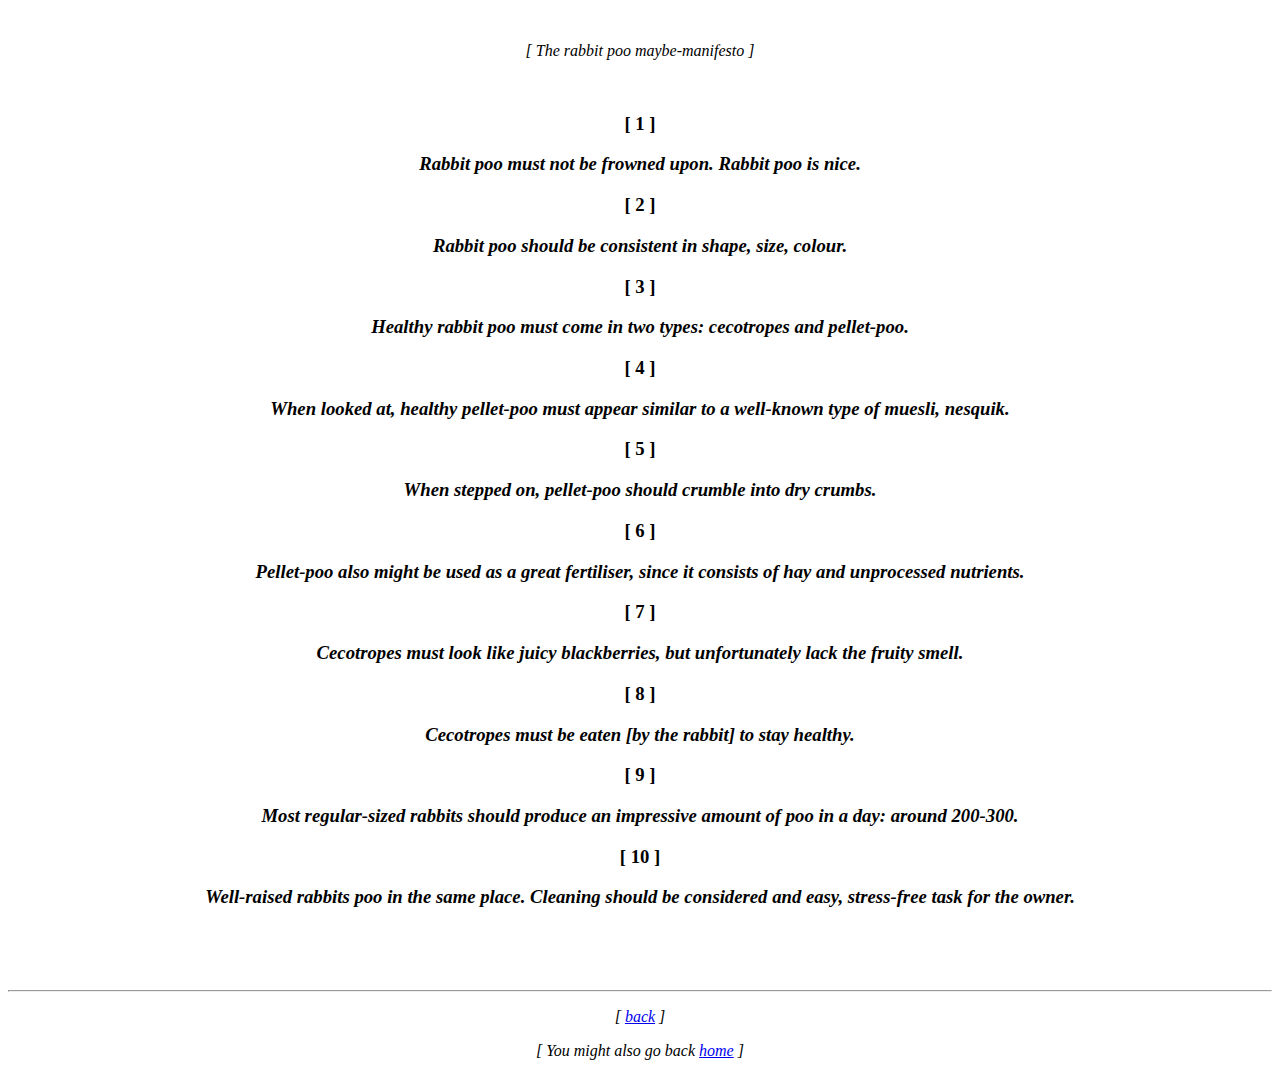
<file: poo_1.html>
<!DOCTYPE html>

<html>

<head>
    <title> Oryctolagus cuniculus domesticus </title>
</head>

<body>

    <br>
    <p align=center><em>[ The rabbit poo maybe-manifesto ]</em>
        <p />
        <br>
        
    <h3>
        <center>

            <p>[ 1 ]
                <p />
                <p1><em>Rabbit poo must not be frowned upon. Rabbit poo is nice.</em> </p1>
            <p>[ 2 ]
                <p />
                <p1><em>Rabbit poo should be consistent in shape, size, colour.</em> </p1>
            <p>[ 3 ]
                <p />
                <p1><em>Healthy rabbit poo must come in two types: cecotropes and pellet-poo.</em> </p1>
            <p>[ 4 ]
                <p />
                <p1><em>When looked at, healthy pellet-poo must appear similar to a well-known type of muesli, nesquik.</em> </p1>
            <p>[ 5 ]
                <p />
                <p1><em>When stepped on, pellet-poo should crumble into dry crumbs.</em> </p1>
            <p>[ 6 ]
                <p />
                <p1><em>Pellet-poo also might be used as a great fertiliser, since it consists of hay and unprocessed nutrients.</em> </p1>
             <p>[ 7 ]
                <p />
                <p1><em>Cecotropes must look like juicy blackberries, but unfortunately lack the fruity smell.</em> </p1>
            <p>[ 8 ]
                <p />
                <p1><em>Cecotropes must be eaten [by the rabbit] to stay healthy. </em> </p1>
            <p>[ 9 ]
                <p />
                <p1><em>Most regular-sized rabbits should produce an impressive amount of poo in a day: around 200-300. </em> </p1>
            <p>[ 10 ]
                <p />
                <p1><em>Well-raised rabbits poo in the same place. Cleaning should be considered and easy, stress-free task for the owner.</em> </p1>

            </center>
        <br>
        <br>
    </h3>   
    <hr>        
            <p align=center><em>[ <a href="gallery.html">back</a> ]</em></p>
            <p align=center><em> [ You might also go back <a href="index.html"> home</a> ]</em></p>

</body>

</html>
</file>
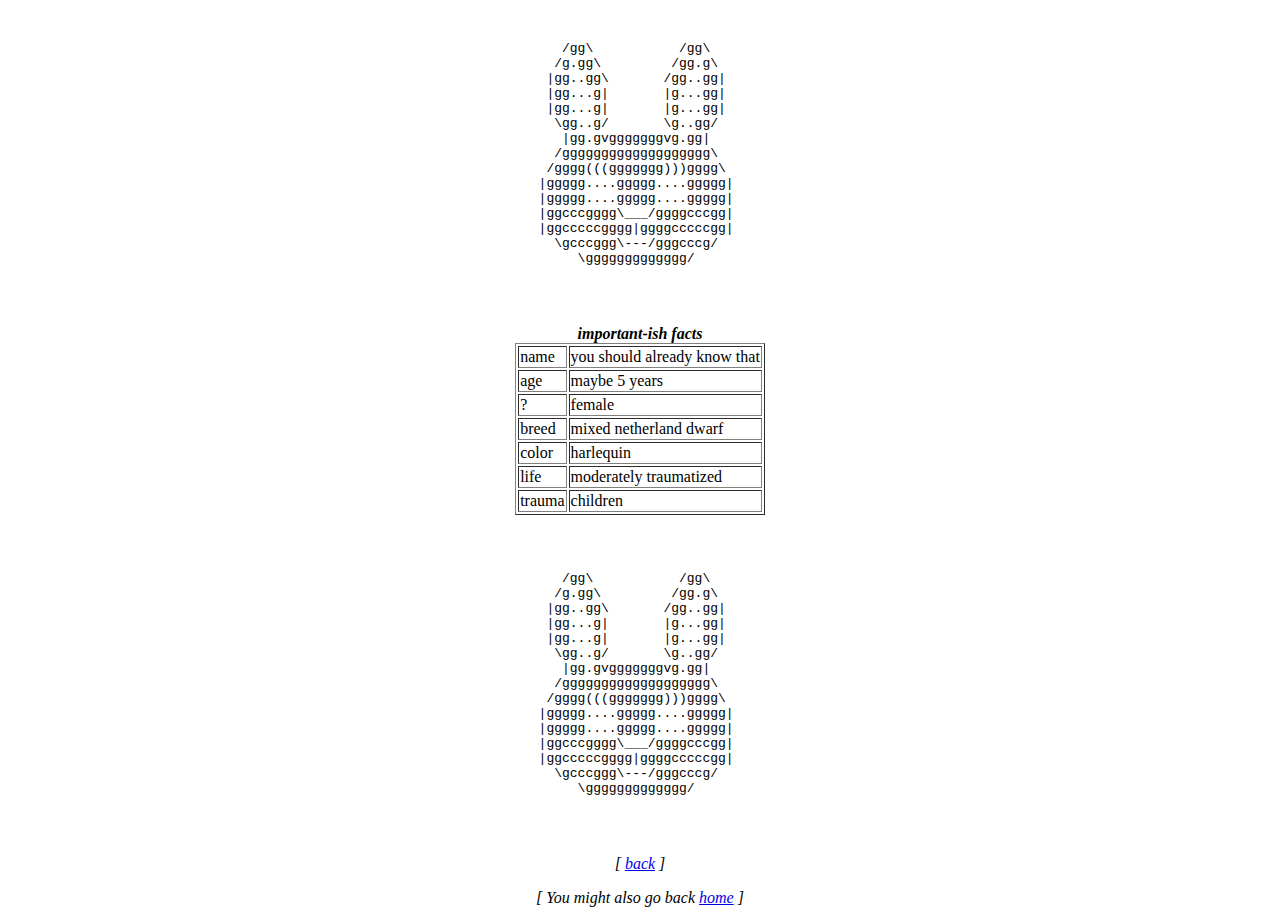
<file: table.html>
<!DOCTYPE html>

<html>

<head>
    <title> Oryctolagus cuniculus domesticus </title>
</head>


<body>
    <pre>
        <p align=center>/gg\           /gg\ 
/g.gg\         /gg.g\ 
|gg..gg\       /gg..gg| 
|gg...g|       |g...gg| 
|gg...g|       |g...gg| 
\gg..g/       \g..gg/ 
|gg.gvgggggggvg.gg| 
/ggggggggggggggggggg\ 
/gggg(((ggggggg)))gggg\ 
|ggggg....ggggg....ggggg| 
|ggggg....ggggg....ggggg| 
|ggcccgggg\___/ggggcccgg| 
|ggcccccgggg|ggggcccccgg| 
\gcccggg\---/gggcccg/ 
\ggggggggggggg/ </p>  </pre> 
       
       <table Align=center border><caption><em><b>important-ish facts<br>
       </b></em></caption>
            <br>
            <TR><TD> name </TD><TD> you should already know that </TD></TR>
            <TR><TD> age </TD><TD> maybe 5 years </TD></TR>
            <TR><TD> ? </TD><TD> female </TD></TR>
            <TR><TD> breed </TD><TD> mixed netherland dwarf </TD></TR>
            <TR><TD> color </TD><TD> harlequin </TD></TR>
            <TR><TD> life </TD><TD> moderately traumatized </TD></TR>
            <TR><TD> trauma </TD><TD> children </TD></TR>
        </table>
        
    <pre>
        <p align=center>
/gg\           /gg\ 
/g.gg\         /gg.g\ 
|gg..gg\       /gg..gg| 
|gg...g|       |g...gg| 
|gg...g|       |g...gg| 
\gg..g/       \g..gg/ 
|gg.gvgggggggvg.gg| 
/ggggggggggggggggggg\ 
/gggg(((ggggggg)))gggg\ 
|ggggg....ggggg....ggggg| 
|ggggg....ggggg....ggggg| 
|ggcccgggg\___/ggggcccgg| 
|ggcccccgggg|ggggcccccgg| 
\gcccggg\---/gggcccg/ 
\ggggggggggggg/ </p>
    </pre>
   <p align=center><em>[ <a href="gallery.html">back</a> ]</em></p>        
   <p align=center><em> [ You might also go back <a href="index.html">home</a> ]</em></p>        

</body>

</html>
</file>
<file: main2.css>
.img {
    width: 30%;
    margin-top: 10px;
    position: fixed;
    left: 50%;
    transform: translateX(-50%);
    transition: transform 250ms ease-in;
    box-shadow:0px 0px 95px 11px rgba(143,162,255,0.98);
}
.img2 {
    width: 30%;
    margin-top: 10px;
    position: fixed;
    left: 50%;
    transform: translateX(-50%);
    transition: transform 250ms ease-in;
    box-shadow:0px 0px 95px 11px rgba(143,162,255,0.98);
}
body {
    margin:0;
    padding: 0;
    
}

img:hover {
    opacity: 0;
    
}
.words {
    display: flex;
    justify-content: center;
    height: auto;
    font-size: 2vw;
    background-color: antiquewhite;
    white-space: pre;
    padding: 0;
    margin: 0;
    font-family: monospace;
    
}
.text1 {
    display: flex; 
    font-family: monospace;
    white-space: pre;
    justify-content: center;
}
button {
    width: 200px;
    height: 70px;
    border-radius: 20px;
    border: 0px;
    background: radial-gradient(circle at center, #5c98ff, #0029f5, #b0bfec);
    color: white;
    
}
#one {
    position: fixed; 
    top: 10%;
    left: 10%;
}
#two {
    position: fixed; 
    top: 30%;
    right: 5%;
    width: 210px;
}
shape {
    height: 200px;
    width: 300px;
    background: radial-gradient(circle at center, white, #0029f5, #b0bfec);
}
a:link {
    color: white;
    text-decoration: underline;
}
a:visited {
  color: white;
}
a:hover {
  color: hotpink;
}

.rabbits:link {
    text-decoration: underline;
    color: hotpink;
}
.rabbits:visited {
    color: hotpink;
    text-decoration: underline;
}
h2 {
    white-space: pre-wrap;
    font-size: 4vw;
}
.photos {
      box-shadow:0px 0px 95px 11px rgba(143,162,255,0.98);
}
</file>
